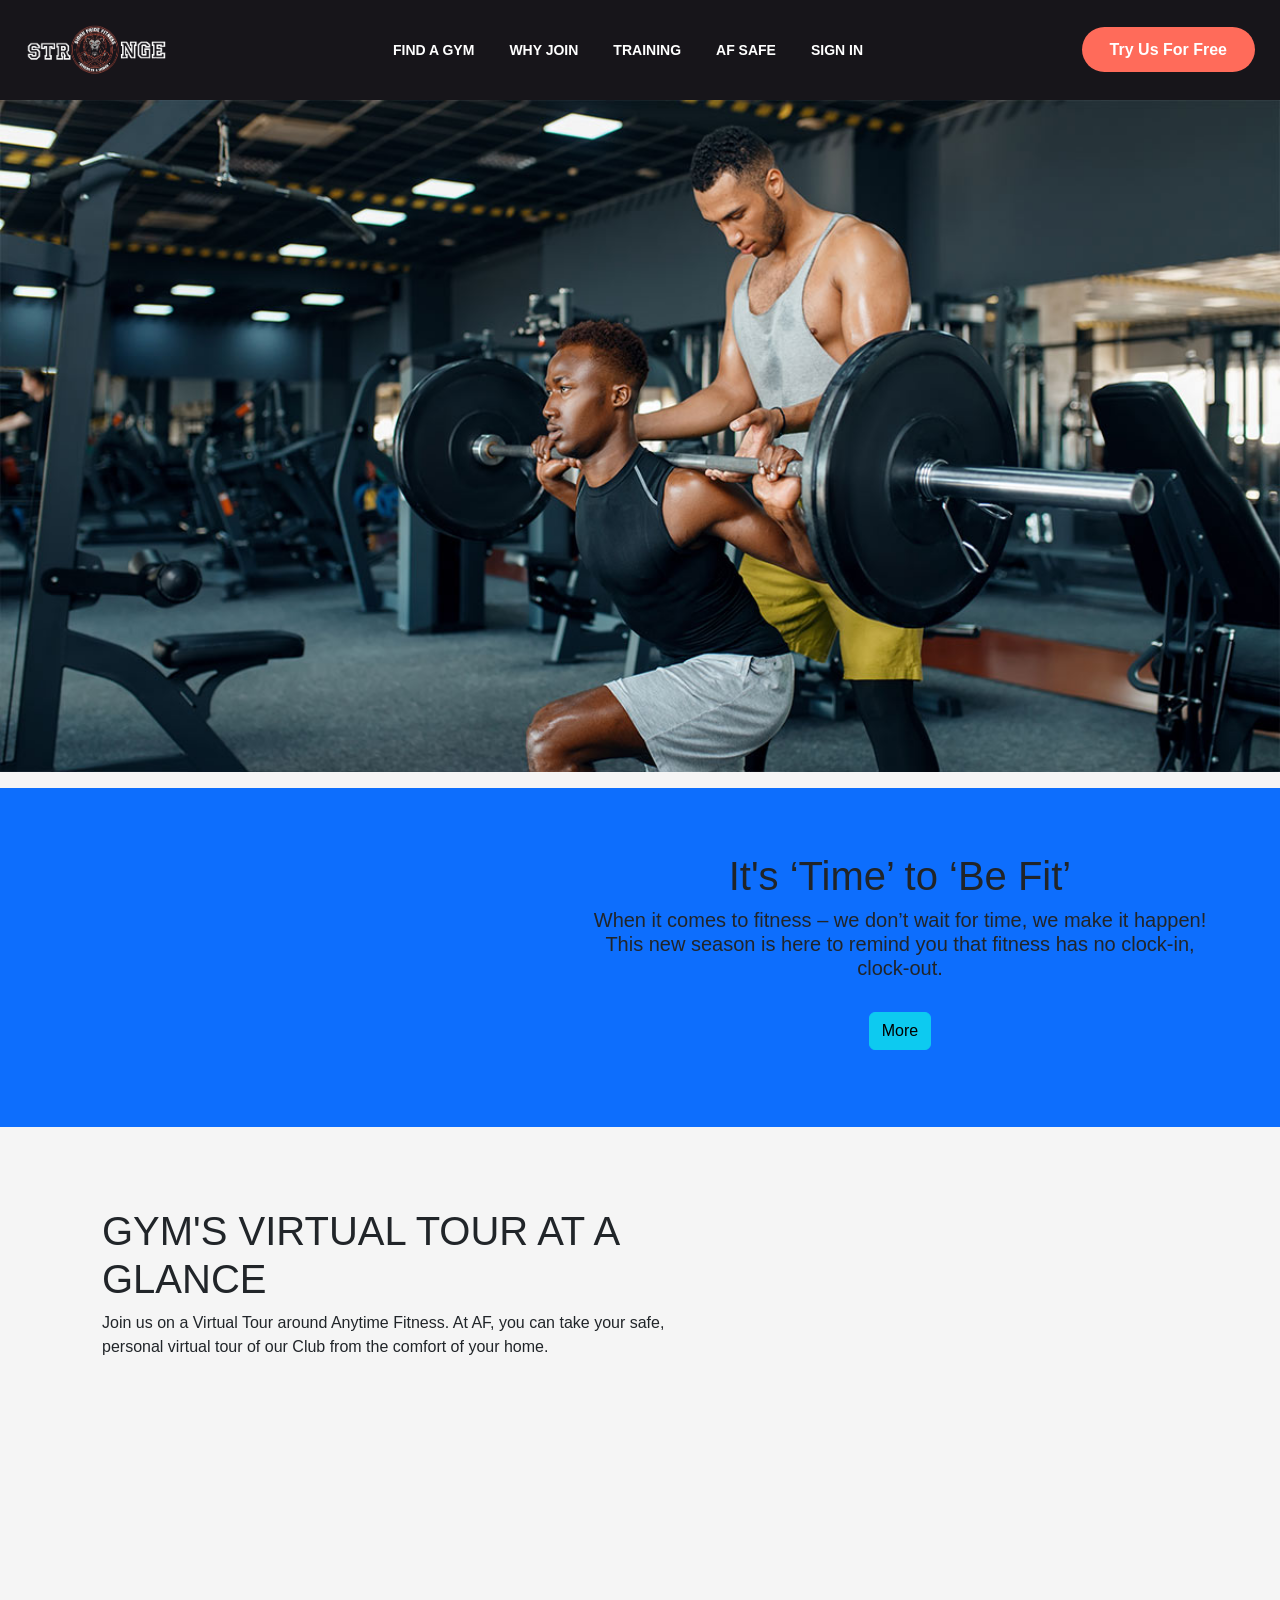
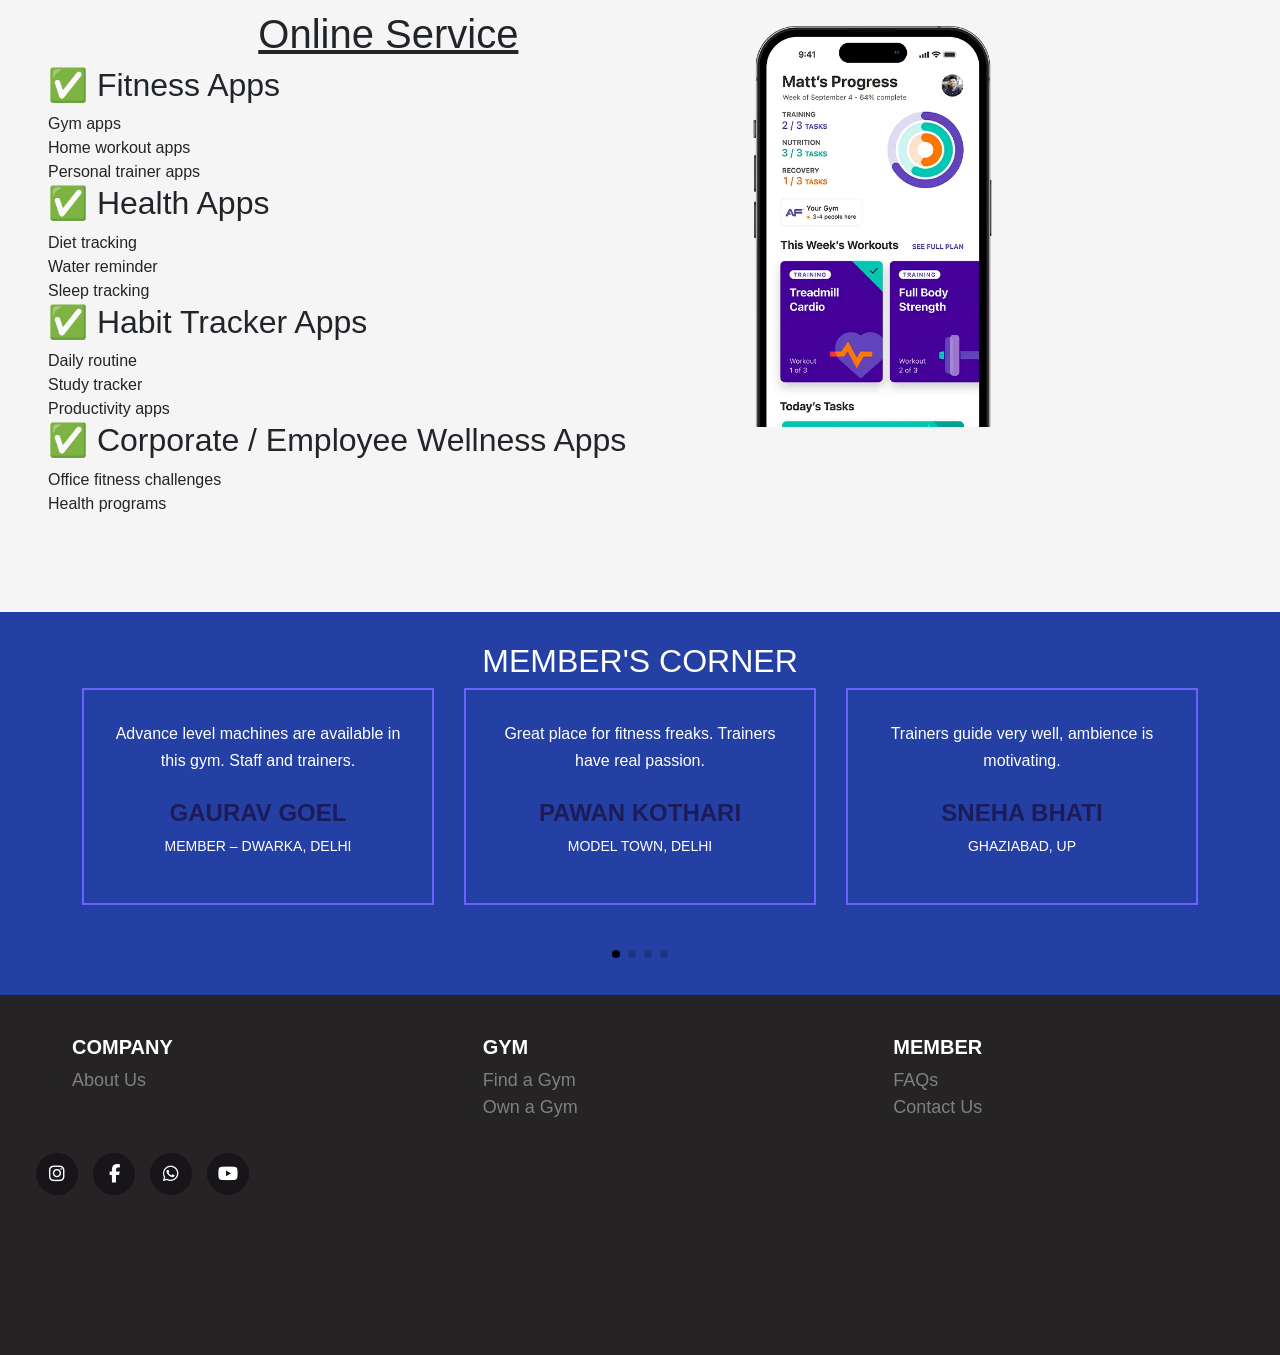
<file: index.html>
<!DOCTYPE html>
<html lang="en">

<head>
    <meta charset="UTF-8">
    <meta name="viewport" content="width=device-width, initial-scale=1.0">

    <link href="https://cdn.jsdelivr.net/npm/bootstrap@5.3.8/dist/css/bootstrap.min.css" rel="stylesheet">
    <script src="https://cdn.jsdelivr.net/npm/bootstrap@5.3.8/dist/js/bootstrap.bundle.min.js"></script>

    <link rel="stylesheet" href="https://cdn.jsdelivr.net/npm/swiper@11/swiper-bundle.min.css">
    <script src="https://cdn.jsdelivr.net/npm/swiper@11/swiper-bundle.min.js"></script>

    <link rel="stylesheet" href="https://cdnjs.cloudflare.com/ajax/libs/font-awesome/6.5.1/css/all.min.css">

    <!-- FIXED CSS PATH -->
    <link rel="stylesheet" href="css/index.css">

    <title>Anytime Fitness Navbar</title>
</head>

<body>

    <!-- DESKTOP NAVBAR -->
    <header class="main-navbar">
        <div class="nav-container">
            <div class="logo">
                <a href="index.html">
                    <img src="img/WhatsApp_Image_2025-12-18_at_18.26.00_e2b33927-removebg-preview.png">
                </a>
            </div>

            <nav class="nav-links">
                <a href="map.html">Find a Gym</a>
                <a href="why.html">Why Join</a>
                <a href="training.html">Training</a>
                <a href="safe.html">AF Safe</a>
                <a href="login.html">Sign In</a>
            </nav>

            <div class="nav-btn">
                <a href="register.html">Try Us For Free</a>
            </div>

            <div class="menu-icon" onclick="openMenu()">☰</div>
        </div>
    </header>

    <!-- MOBILE MENU -->
    <div class="mobile-menu" id="mobileMenu">
        <div class="mobile-header">
            <img src="img/WhatsApp_Image_2025-12-18_at_18.26.00_e2b33927-removebg-preview.png" height="100">
            <div class="close-btn" onclick="closeMenu()">✕</div>
        </div>

        <div class="mobile-links">
            <a href="map.html">Find a Gym</a>
            <a href="why.html">Why Join</a>
            <a href="training.html">Training</a>
            <a href="safe.html">AF Safe</a>
            <a href="login.html">Sign In</a>
        </div>

        <div class="mobile-btn">
            <a href="register.html">Try Us For Free</a>
        </div>
    </div>

    <div class="container-fluid p-0">
        <img src="img/image_91444b05-00d1-4491-9b2f-c0d1544c6758.jpg"
            class="img-fluid w-100 d-block">
    </div>

    <div class="container-fluid p-0 my-3">
        <div class="row g-0 bg-primary p-3">
            <div class="col-12 col-lg-5">
                <iframe width="100%" height="300"
                    src="https://www.youtube.com/embed/BMUOdSHumMY"
                    allowfullscreen></iframe>
            </div>
            <div class="col-12 col-lg-7 p-5">
                <center>
                    <h1 style="font-size: 40px;">It's ‘Time’ to ‘Be Fit’</h1>
                    <h5>
                        When it comes to fitness – we don’t wait for time, we make it happen!
                        This new season is here to remind you that fitness has no clock-in, clock-out.
                    </h5>
                    <br>
                    <button type="button" class="btn btn-info">More</button>
                </center>
            </div>
        </div>
    </div>

    <div class="container p-0 my-5">
        <div class="row g-0 p-3">
            <div class="col-12 col-lg-7 p-3">
                <h1>GYM'S VIRTUAL TOUR AT A GLANCE</h1>
                <p>
                    Join us on a Virtual Tour around Anytime Fitness. At AF, you can take your safe,
                    personal virtual tour of our Club from the comfort of your home.
                </p>
            </div>
            <div class="col-12 col-lg-5">
                <iframe width="100%" height="300"
                    src="https://www.youtube.com/embed/Uf5wSJ_EiBY"
                    allowfullscreen></iframe>
            </div>
        </div>
    </div>

    <div class="container-fluid p-0 my-5">
        <div class="row p-5">
            <div class="col-12 col-lg-7 text-blue text-bold">
                <h1 style="text-align:center; text-decoration:underline;">Online Service</h1>

                <h2>✅ Fitness Apps</h2>
                Gym apps <br> Home workout apps <br> Personal trainer apps

                <h2>✅ Health Apps</h2>
                Diet tracking <br> Water reminder <br> Sleep tracking

                <h2>✅ Habit Tracker Apps</h2>
                Daily routine <br> Study tracker <br> Productivity apps

                <h2>✅ Corporate / Employee Wellness Apps</h2>
                Office fitness challenges <br> Health programs
            </div>

            <div class="col-12 col-lg-5 ttt">
                <img src="img/pone.webp" class="img-fluid w-50 pt-3">
            </div>
        </div>
    </div>

    <div class="container-fluid sapper">
        <div class="row">
            <section class="members-section">
                <div class="container">
                    <h2 class="members-title">MEMBER'S CORNER</h2>

                    <div class="swiper mySwiper">
                        <div class="swiper-wrapper">

                            <div class="swiper-slide">
                                <div class="review-card">
                                    <p class="review-text">
                                        Advance level machines are available in this gym. Staff and trainers.
                                    </p>
                                    <h4 class="review-name">GAURAV GOEL</h4>
                                    <p class="review-place">MEMBER – DWARKA, DELHI</p>
                                </div>
                            </div>

                            <div class="swiper-slide">
                                <div class="review-card">
                                    <p class="review-text">
                                        Great place for fitness freaks. Trainers have real passion.
                                    </p>
                                    <h4 class="review-name">PAWAN KOTHARI</h4>
                                    <p class="review-place">MODEL TOWN, DELHI</p>
                                </div>
                            </div>

                            <div class="swiper-slide">
                                <div class="review-card">
                                    <p class="review-text">
                                        Trainers guide very well, ambience is motivating.
                                    </p>
                                    <h4 class="review-name">SNEHA BHATI</h4>
                                    <p class="review-place">GHAZIABAD, UP</p>
                                </div>
                            </div>

                            <div class="swiper-slide">
                                <div class="review-card">
                                    <p class="review-text">
                                        Clean gym, modern equipment and friendly staff.
                                    </p>
                                    <h4 class="review-name">ROHIT SHARMA</h4>
                                    <p class="review-place">NOIDA</p>
                                </div>
                            </div>

                        </div>
                        <div class="swiper-pagination"></div>
                    </div>

                </div>
            </section>
        </div>
    </div>

    <div class="container-fluid footer">
        <div class="row p-4">

            <div class="col-lg-4 p-3">
                <ul>
                    <h6>COMPANY</h6>
                    <li><a href="about.html">About Us</a></li>
                    <!-- <li><a href="policy.html">Privacy policy</a></li> -->
                </ul>
            </div>

            <div class="col-lg-4 p-3">
                <ul>
                    <h6>GYM</h6>
                    <li><a href="map.html">Find a Gym</a></li>
                    <li><a href="login.html">Own a Gym</a></li>
                </ul>
            </div>

            <div class="col-lg-4 p-3">
                <ul>
                    <h6>MEMBER</h6>
                    <li><a href="FQ.html">FAQs</a></li>
                    <li><a href="contact.html">Contact Us</a></li>
                </ul>
            </div>

            <div class="social-icons">
                <a href="https://www.instagram.com/its_shiddarth_sharma"><i class="fa-brands fa-instagram"></i></a>
                <a href="https://www.facebook.com/login/"><i class="fa-brands fa-facebook-f"></i></a>
                <a href="https://wa.me/qr/LAXKPU7KIVC5M1"><i class="fa-brands fa-whatsapp"></i></a>
                <a href="https://youtube.com/@funntwo4"><i class="fa-brands fa-youtube"></i></a>
            </div>

        </div>
    </div>

    <!-- FIXED JS PATH -->
    <script src="js/index.js"></script>
</body>
</html>
</file>
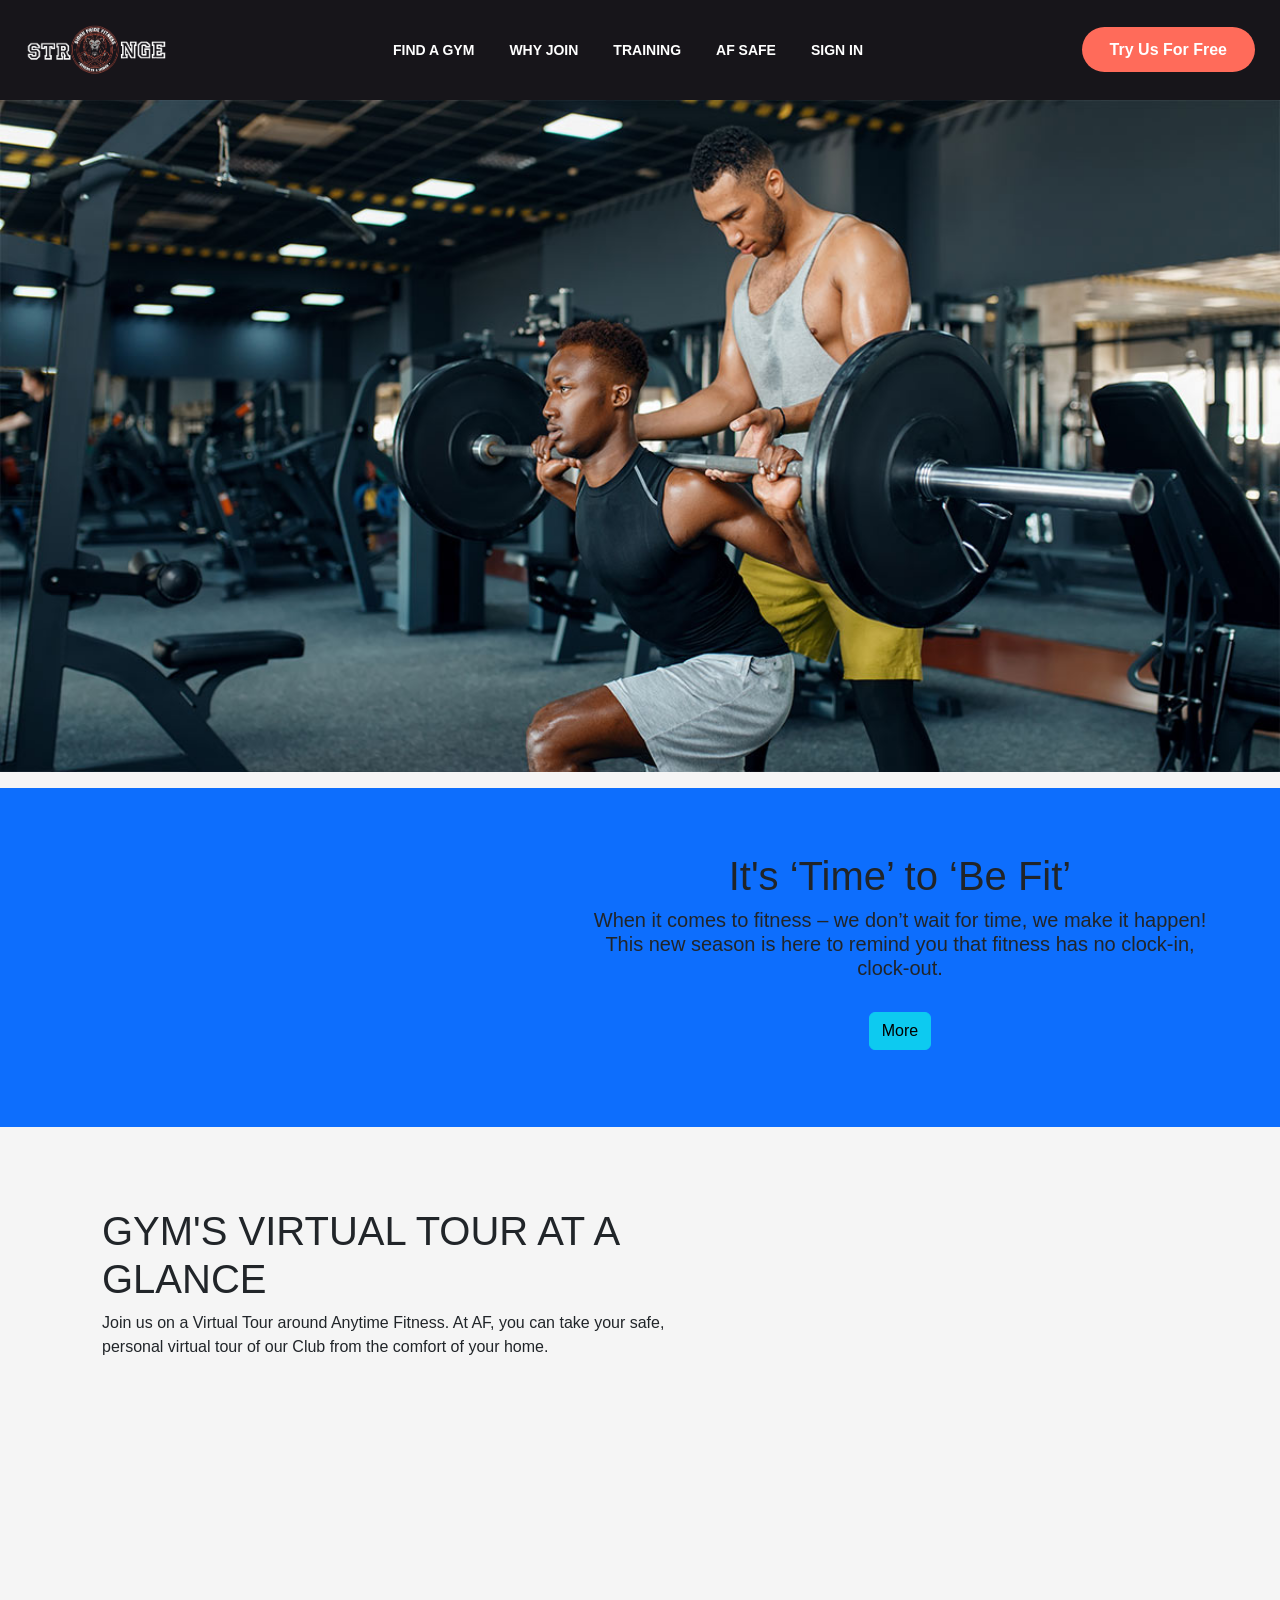
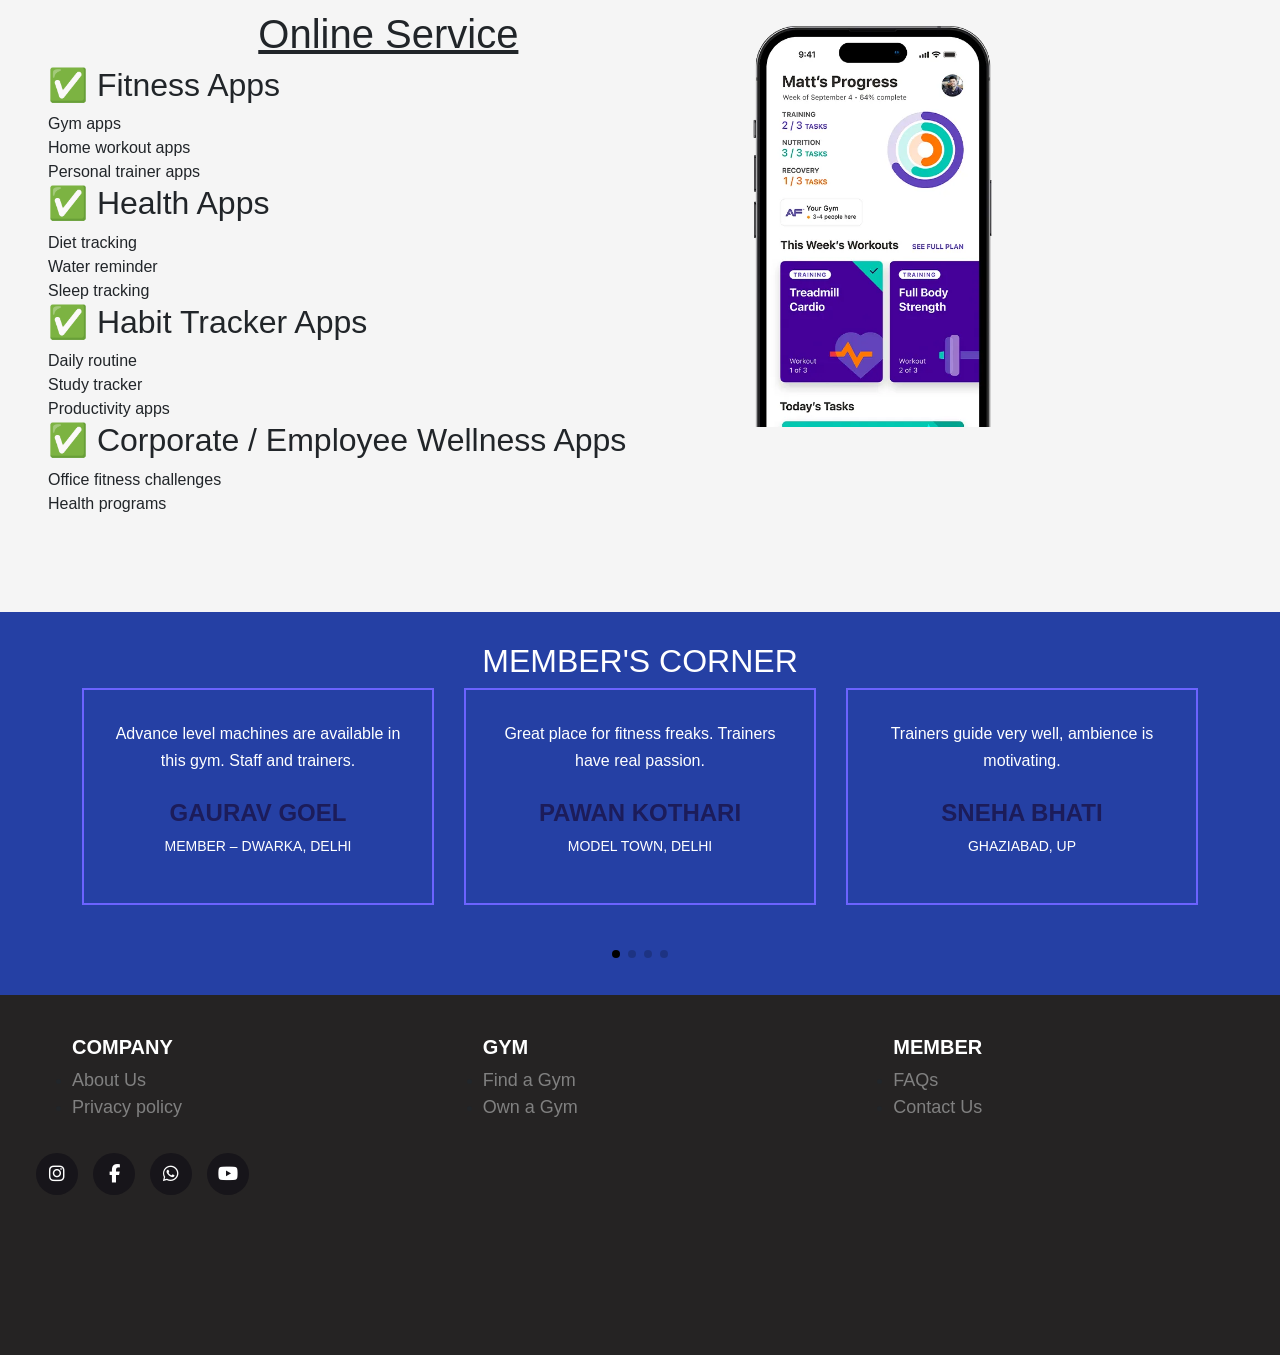
<file: templates/index.html>
<!DOCTYPE html>
<html lang="en">

<head>
    <meta charset="UTF-8">
    <meta name="viewport" content="width=device-width, initial-scale=1.0">

    <link href="https://cdn.jsdelivr.net/npm/bootstrap@5.3.8/dist/css/bootstrap.min.css" rel="stylesheet">
    <script src="https://cdn.jsdelivr.net/npm/bootstrap@5.3.8/dist/js/bootstrap.bundle.min.js"></script>

    <link rel="stylesheet" href="https://cdn.jsdelivr.net/npm/swiper@11/swiper-bundle.min.css">
    <script src="https://cdn.jsdelivr.net/npm/swiper@11/swiper-bundle.min.js"></script>

    <link rel="stylesheet" href="https://cdnjs.cloudflare.com/ajax/libs/font-awesome/6.5.1/css/all.min.css">

    <!-- FIXED CSS PATH -->
    <link rel="stylesheet" href="../css/index.css">

    <title>Anytime Fitness Navbar</title>
</head>

<body>

    <!-- DESKTOP NAVBAR -->
    <header class="main-navbar">
        <div class="nav-container">
            <div class="logo">
                <a href="index.html">
                    <img src="../img/WhatsApp_Image_2025-12-18_at_18.26.00_e2b33927-removebg-preview.png">
                </a>
            </div>

            <nav class="nav-links">
                <a href="map.html">Find a Gym</a>
                <a href="why.html">Why Join</a>
                <a href="training.html">Training</a>
                <a href="safe.html">AF Safe</a>
                <a href="login.html">Sign In</a>
            </nav>

            <div class="nav-btn">
                <a href="register.html">Try Us For Free</a>
            </div>

            <div class="menu-icon" onclick="openMenu()">☰</div>
        </div>
    </header>

    <!-- MOBILE MENU -->
    <div class="mobile-menu" id="mobileMenu">
        <div class="mobile-header">
            <img src="../img/WhatsApp_Image_2025-12-18_at_18.26.00_e2b33927-removebg-preview.png" height="100">
            <div class="close-btn" onclick="closeMenu()">✕</div>
        </div>

        <div class="mobile-links">
            <a href="map.html">Find a Gym</a>
            <a href="why.html">Why Join</a>
            <a href="training.html">Training</a>
            <a href="safe.html">AF Safe</a>
            <a href="login.html">Sign In</a>
        </div>

        <div class="mobile-btn">
            <a href="register.html">Try Us For Free</a>
        </div>
    </div>

    <div class="container-fluid p-0">
        <img src="../img/image_91444b05-00d1-4491-9b2f-c0d1544c6758.jpg"
            class="img-fluid w-100 d-block">
    </div>

    <div class="container-fluid p-0 my-3">
        <div class="row g-0 bg-primary p-3">
            <div class="col-12 col-lg-5">
                <iframe width="100%" height="300"
                    src="https://www.youtube.com/embed/BMUOdSHumMY"
                    allowfullscreen></iframe>
            </div>
            <div class="col-12 col-lg-7 p-5">
                <center>
                    <h1 style="font-size: 40px;">It's ‘Time’ to ‘Be Fit’</h1>
                    <h5>
                        When it comes to fitness – we don’t wait for time, we make it happen!
                        This new season is here to remind you that fitness has no clock-in, clock-out.
                    </h5>
                    <br>
                    <button type="button" class="btn btn-info">More</button>
                </center>
            </div>
        </div>
    </div>

    <div class="container p-0 my-5">
        <div class="row g-0 p-3">
            <div class="col-12 col-lg-7 p-3">
                <h1>GYM'S VIRTUAL TOUR AT A GLANCE</h1>
                <p>
                    Join us on a Virtual Tour around Anytime Fitness. At AF, you can take your safe,
                    personal virtual tour of our Club from the comfort of your home.
                </p>
            </div>
            <div class="col-12 col-lg-5">
                <iframe width="100%" height="300"
                    src="https://www.youtube.com/embed/Uf5wSJ_EiBY"
                    allowfullscreen></iframe>
            </div>
        </div>
    </div>

    <div class="container-fluid p-0 my-5">
        <div class="row p-5">
            <div class="col-12 col-lg-7 text-blue text-bold">
                <h1 style="text-align:center; text-decoration:underline;">Online Service</h1>

                <h2>✅ Fitness Apps</h2>
                Gym apps <br> Home workout apps <br> Personal trainer apps

                <h2>✅ Health Apps</h2>
                Diet tracking <br> Water reminder <br> Sleep tracking

                <h2>✅ Habit Tracker Apps</h2>
                Daily routine <br> Study tracker <br> Productivity apps

                <h2>✅ Corporate / Employee Wellness Apps</h2>
                Office fitness challenges <br> Health programs
            </div>

            <div class="col-12 col-lg-5 ttt">
                <img src="../img/pone.webp" class="img-fluid w-50 pt-3">
            </div>
        </div>
    </div>

    <div class="container-fluid sapper">
        <div class="row">
            <section class="members-section">
                <div class="container">
                    <h2 class="members-title">MEMBER'S CORNER</h2>

                    <div class="swiper mySwiper">
                        <div class="swiper-wrapper">

                            <div class="swiper-slide">
                                <div class="review-card">
                                    <p class="review-text">
                                        Advance level machines are available in this gym. Staff and trainers.
                                    </p>
                                    <h4 class="review-name">GAURAV GOEL</h4>
                                    <p class="review-place">MEMBER – DWARKA, DELHI</p>
                                </div>
                            </div>

                            <div class="swiper-slide">
                                <div class="review-card">
                                    <p class="review-text">
                                        Great place for fitness freaks. Trainers have real passion.
                                    </p>
                                    <h4 class="review-name">PAWAN KOTHARI</h4>
                                    <p class="review-place">MODEL TOWN, DELHI</p>
                                </div>
                            </div>

                            <div class="swiper-slide">
                                <div class="review-card">
                                    <p class="review-text">
                                        Trainers guide very well, ambience is motivating.
                                    </p>
                                    <h4 class="review-name">SNEHA BHATI</h4>
                                    <p class="review-place">GHAZIABAD, UP</p>
                                </div>
                            </div>

                            <div class="swiper-slide">
                                <div class="review-card">
                                    <p class="review-text">
                                        Clean gym, modern equipment and friendly staff.
                                    </p>
                                    <h4 class="review-name">ROHIT SHARMA</h4>
                                    <p class="review-place">NOIDA</p>
                                </div>
                            </div>

                        </div>
                        <div class="swiper-pagination"></div>
                    </div>

                </div>
            </section>
        </div>
    </div>

    <div class="container-fluid footer">
        <div class="row p-4">

            <div class="col-lg-4 p-3">
                <ul>
                    <h6>COMPANY</h6>
                    <li><a href="about.html">About Us</a></li>
                    <li><a href="policy.html">Privacy policy</a></li>
                </ul>
            </div>

            <div class="col-lg-4 p-3">
                <ul>
                    <h6>GYM</h6>
                    <li><a href="map.html">Find a Gym</a></li>
                    <li><a href="login.html">Own a Gym</a></li>
                </ul>
            </div>

            <div class="col-lg-4 p-3">
                <ul>
                    <h6>MEMBER</h6>
                    <li><a href="FQ.html">FAQs</a></li>
                    <li><a href="contact.html">Contact Us</a></li>
                </ul>
            </div>

            <div class="social-icons">
                <a href="https://www.instagram.com/its_shiddarth_sharma"><i class="fa-brands fa-instagram"></i></a>
                <a href="https://www.facebook.com/login/"><i class="fa-brands fa-facebook-f"></i></a>
                <a href="https://wa.me/qr/LAXKPU7KIVC5M1"><i class="fa-brands fa-whatsapp"></i></a>
                <a href="https://youtube.com/@funntwo4"><i class="fa-brands fa-youtube"></i></a>
            </div>

        </div>
    </div>

    <!-- FIXED JS PATH -->
    <script src="../js/index.js"></script>
</body>
</html>
</file>
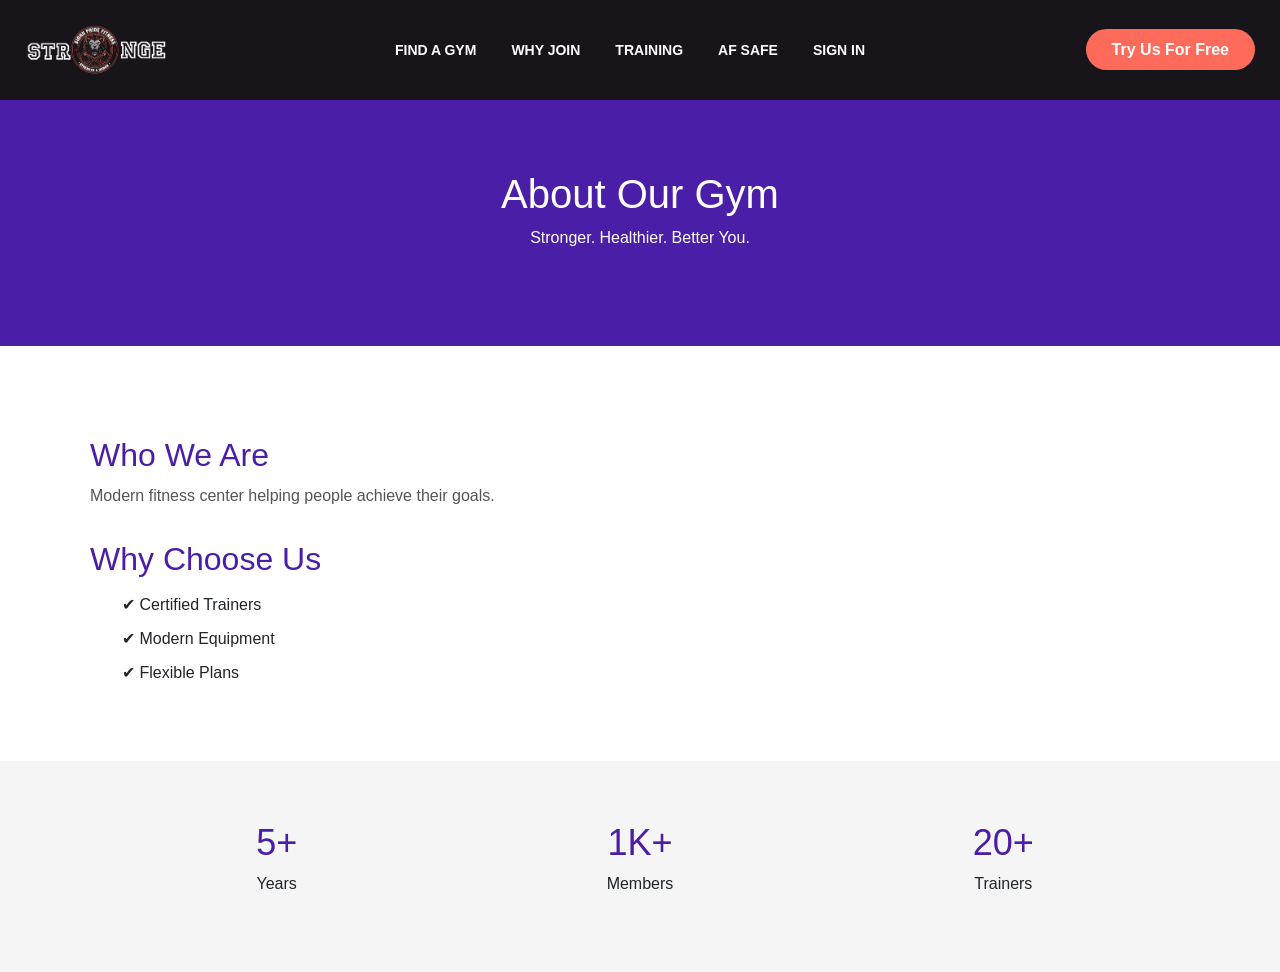
<file: about.html>
<!DOCTYPE html>
<html lang="en">
<head>
<meta charset="UTF-8">
<meta name="viewport" content="width=device-width, initial-scale=1.0">

<title>About Us | Gym</title>

<link href="https://cdn.jsdelivr.net/npm/bootstrap@5.3.8/dist/css/bootstrap.min.css" rel="stylesheet">
<link rel="stylesheet" href="https://cdnjs.cloudflare.com/ajax/libs/font-awesome/6.5.1/css/all.min.css">

<!-- FIXED CSS -->
<link rel="stylesheet" href="css/about.css">
</head>

<body>

<!-- NAVBAR -->
<header class="main-navbar">
  <div class="nav-container">
    <div class="logo">
      <a href="index.html">
        <img src="img/WhatsApp_Image_2025-12-18_at_18.26.00_e2b33927-removebg-preview.png">
      </a>
    </div>

    <nav class="nav-links">
      <a href="map.html">Find a Gym</a>
      <a href="why.html">Why Join</a>
      <a href="training.html">Training</a>
      <a href="safe.html">AF Safe</a>
      <a href="login.html">Sign In</a>
    </nav>

    <div class="nav-btn">
      <a href="register.html">Try Us For Free</a>
    </div>

    <div class="menu-icon" onclick="openMenu()">☰</div>
  </div>
</header>

<!-- MOBILE -->
<div class="mobile-menu" id="mobileMenu">
  <div class="mobile-header">
    <a href="index.html">
      <img src="img/WhatsApp_Image_2025-12-18_at_18.26.00_e2b33927-removebg-preview.png" width="150px">
    </a>
    <div class="close-btn" onclick="closeMenu()">✕</div>
  </div>

  <div class="mobile-links">
    <a href="map.html">Find a Gym</a>
    <a href="why.html">Why Join</a>
    <a href="training.html">Training</a>
    <a href="safe.html">AF Safe</a>
    <a href="login.html">Sign In</a>
  </div>
</div>

<!-- ABOUT -->
<section class="about-hero">
  <h1>About Our Gym</h1>
  <p>Stronger. Healthier. Better You.</p>
</section>

<section class="about-content custom-container">
  <h2>Who We Are</h2>
  <p>Modern fitness center helping people achieve their goals.</p>

  <h2>Why Choose Us</h2>
  <ul>
    <li>✔ Certified Trainers</li>
    <li>✔ Modern Equipment</li>
    <li>✔ Flexible Plans</li>
  </ul>
</section>

<section class="about-stats">
  <div class="custom-container stats-grid">
    <div class="stat"><h3>5+</h3><p>Years</p></div>
    <div class="stat"><h3>1K+</h3><p>Members</p></div>
    <div class="stat"><h3>20+</h3><p>Trainers</p></div>
  </div>
</section>

<!-- FIXED JS -->
<script src="js/about.js"></script>

</body>
</html>
</file>
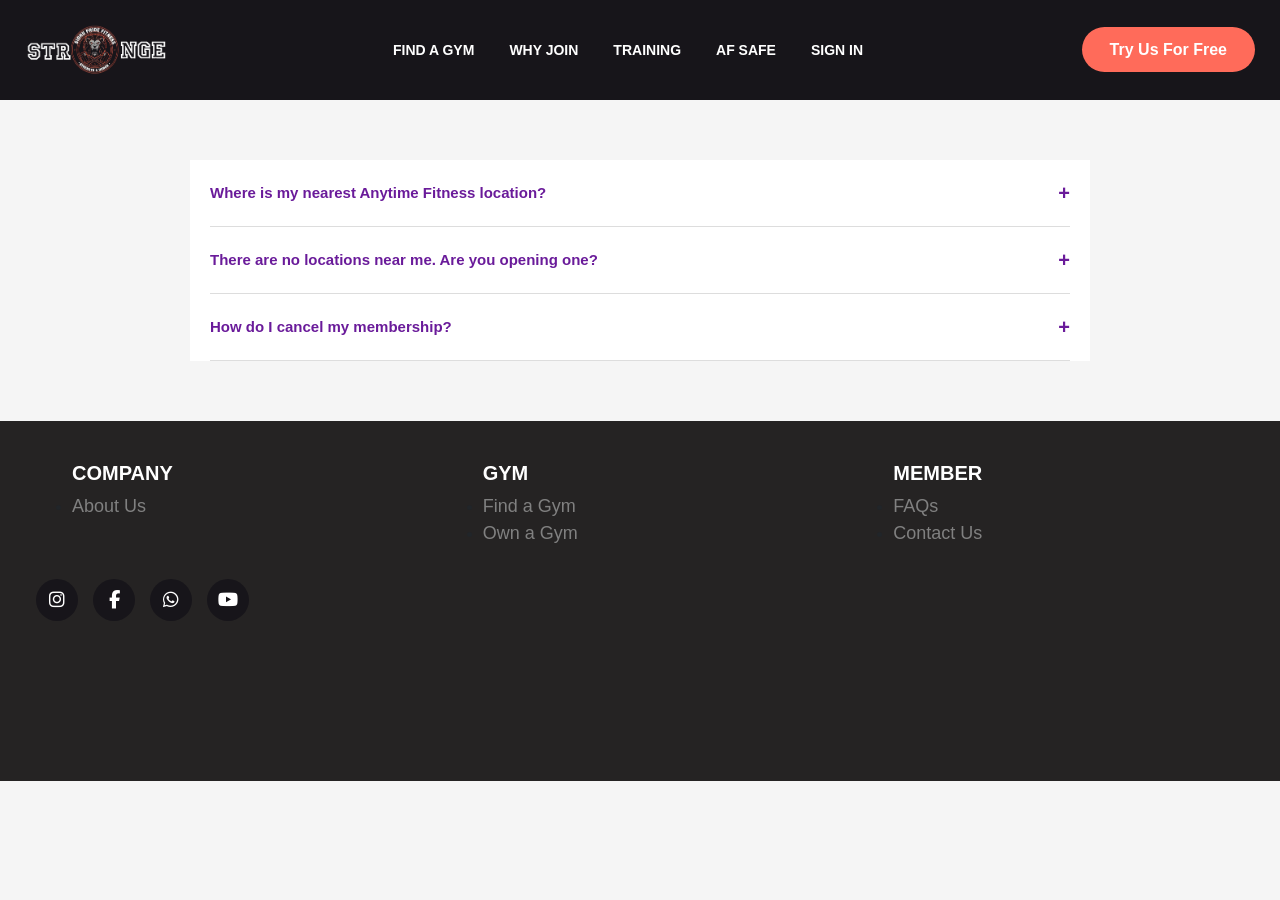
<file: FQ.html>
<!DOCTYPE html>
<html lang="en">

<head>
    <meta charset="UTF-8">
    <meta name="viewport" content="width=device-width, initial-scale=1.0">

    <title>Members Corner Slider</title>

    <!-- Bootstrap CSS -->
    <link href="https://cdn.jsdelivr.net/npm/bootstrap@5.3.8/dist/css/bootstrap.min.css"
        integrity="sha384-sRIl4kxILFvY47J16cr9ZwB07vP4J8+LH7qKQnuqkuIAvNWLzeN8tE5YBujZqJLB"
        crossorigin="anonymous" rel="stylesheet">

    <!-- Font Awesome -->
    <link rel="stylesheet" href="https://cdnjs.cloudflare.com/ajax/libs/font-awesome/6.5.1/css/all.min.css">

    <!-- Swiper CSS -->
    <link rel="stylesheet" href="https://cdn.jsdelivr.net/npm/swiper@11/swiper-bundle.min.css">

    <!-- FIXED CSS -->
    <link rel="stylesheet" href="css/FQ.css">
</head>

<body>

    <!-- NAVBAR -->
    <header class="main-navbar">
        <div class="nav-container">
            <div class="logo">
                <a href="index.html">
                    <img src="img/WhatsApp_Image_2025-12-18_at_18.26.00_e2b33927-removebg-preview.png">
                </a>
            </div>

            <nav class="nav-links">
                <a href="map.html">Find a Gym</a>
                <a href="why.html">Why Join</a>
                <a href="training.html">Training</a>
                <a href="safe.html">AF Safe</a>
                <a href="login.html">Sign In</a>
            </nav>

            <div class="nav-btn">
                <a href="register.html">Try Us For Free</a>
            </div>

            <div class="menu-icon" onclick="openMenu()">☰</div>
        </div>
    </header>

    <!-- MOBILE MENU -->
    <div class="mobile-menu" id="mobileMenu">
        <div class="mobile-header">
            <img src="img/WhatsApp_Image_2025-12-18_at_18.26.00_e2b33927-removebg-preview.png" height="100">
            <div class="close-btn" onclick="closeMenu()">✕</div>
        </div>

        <div class="mobile-links">
            <a href="map.html">Find a Gym</a>
            <a href="why.html">Why Join</a>
            <a href="training.html">Training</a>
            <a href="safe.html">AF Safe</a>
            <a href="login.html">Sign In</a>
        </div>

        <div class="mobile-btn">
            <a href="register.html">Try Us For Free</a>
        </div>
    </div>

    <!-- FAQ SECTION -->
    <section class="faq-container">
        <div class="faq-item">
            <button class="faq-question">
                Where is my nearest Anytime Fitness location?
                <span class="icon">+</span>
            </button>
            <div class="faq-answer">
                Please visit our Find a Gym page to find details of all our locations.
            </div>
        </div>

        <div class="faq-item">
            <button class="faq-question">
                There are no locations near me. Are you opening one?
                <span class="icon">+</span>
            </button>
            <div class="faq-answer">
                We are always looking to expand. Updates will be posted on our website.
            </div>
        </div>

        <div class="faq-item">
            <button class="faq-question">
                How do I cancel my membership?
                <span class="icon">+</span>
            </button>
            <div class="faq-answer">
                Please contact your home gym directly to cancel your membership.
            </div>
        </div>
    </section>

    <!-- FOOTER -->
    <div class="container-fluid footer">
        <div class="row p-4">

            <div class="col-lg-4 col-md-12 p-3">
                <ul>
                    <h6>COMPANY</h6>
                    <li><a href="about.html">About Us</a></li>
                    <!-- <li><a href="policy.html">Privacy policy</a></li> -->
                </ul>
            </div>

            <div class="col-lg-4 col-md-12 p-3">
                <ul>
                    <h6>GYM</h6>
                    <li><a href="map.html">Find a Gym</a></li>
                    <li><a href="index.html">Own a Gym</a></li>
                </ul>
            </div>

            <div class="col-lg-4 col-md-12 p-3">
                <ul>
                    <h6>MEMBER</h6>
                    <li><a href="FQ.html">FAQs</a></li>
                    <li><a href="contact.html">Contact Us</a></li>
                </ul>
            </div>

            <div class="social-icons">
                <a href="https://www.instagram.com/its_shiddarth_sharma?igsh=ZHJjZnI5bzk4cDEx">
                    <i class="fa-brands fa-instagram"></i>
                </a>
                <a href="https://www.facebook.com/login/">
                    <i class="fa-brands fa-facebook-f"></i>
                </a>
                <a href="https://wa.me/qr/LAXKPU7KIVC5M1">
                    <i class="fa-brands fa-whatsapp"></i>
                </a>
                <a href="https://youtube.com/@funntwo4">
                    <i class="fa-brands fa-youtube"></i>
                </a>
            </div>

        </div>
    </div>

    <!-- FIXED JS -->
    <script src="js/FQ.js"></script>
</body>
</html>
</file>
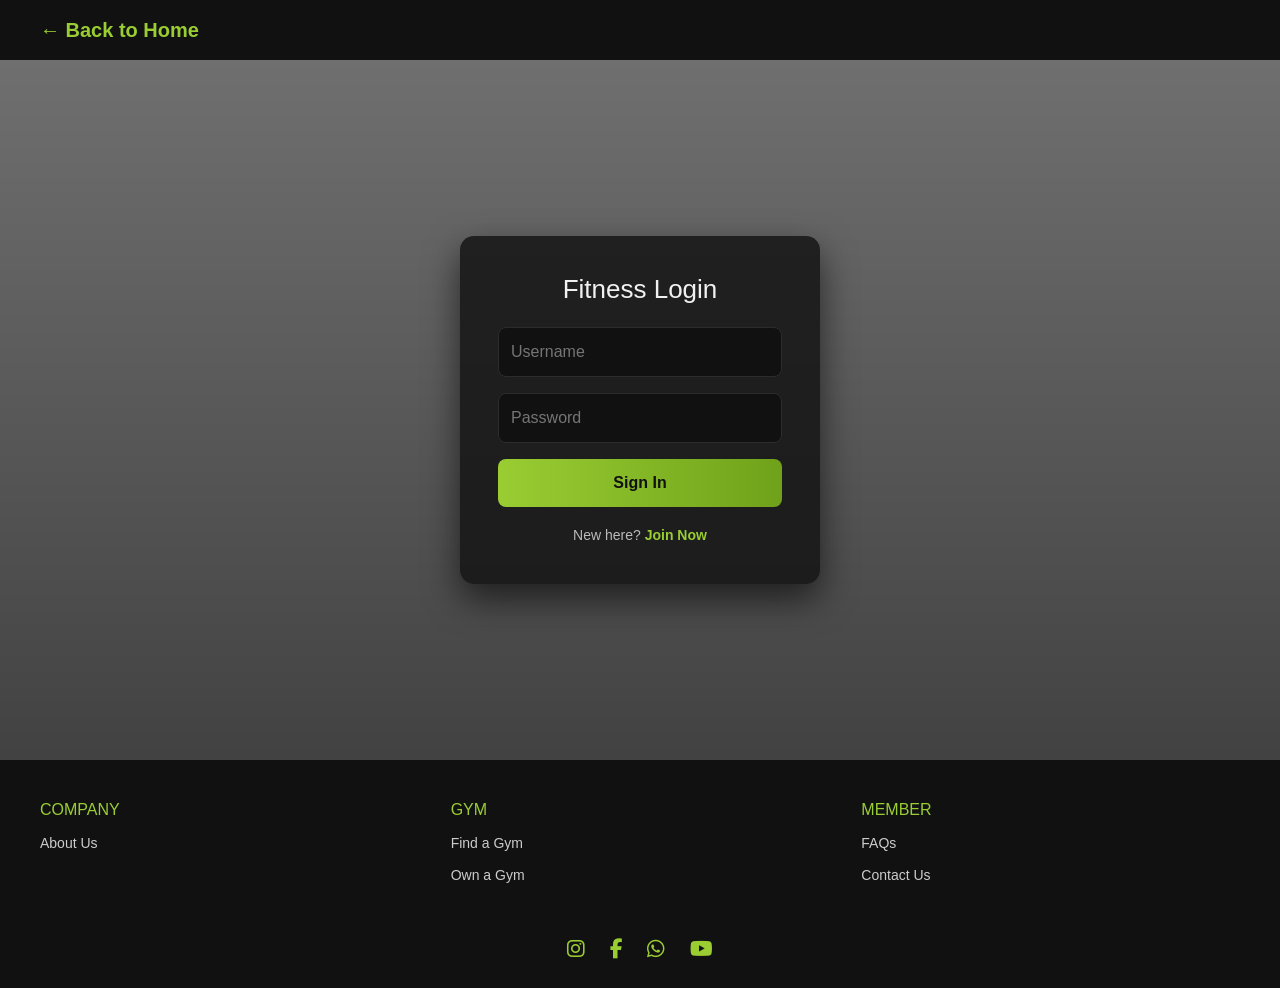
<file: login.html>
<!DOCTYPE html>
<html lang="en">
<head>
<meta charset="UTF-8">
<title>Fitness Sign In</title>
<meta name="viewport" content="width=device-width, initial-scale=1.0">

<!-- Bootstrap -->
<link href="https://cdn.jsdelivr.net/npm/bootstrap@5.3.3/dist/css/bootstrap.min.css" rel="stylesheet">

<!-- Font Awesome -->
<link rel="stylesheet" href="https://cdnjs.cloudflare.com/ajax/libs/font-awesome/6.5.1/css/all.min.css"/>

<!-- FIXED CSS -->
<link rel="stylesheet" href="css/sing.css">
</head>

<body>

<!-- HEADER -->
<header>
  <a href="index.html">← Back to Home</a>
</header>

<!-- MAIN -->
<div class="main">
  <div class="login-box">

    <h2>Fitness Login</h2>

    <!-- FORM (STATIC HTML VERSION) -->
    <form>
      <div class="input-group">
        <input type="text" name="username" placeholder="Username" required>
      </div>

      <div class="input-group">
        <input type="password" name="password" placeholder="Password" required>
      </div>

      <button type="submit" class="login-btn">Sign In</button>
    </form>

    <div class="extra">
      New here?
      <a href="register.html">Join Now</a>
    </div>

  </div>
</div>

<!-- FOOTER -->
<div class="container-fluid footer">
  <div class="row p-4">

    <div class="col-lg-4 col-md-12 p-3">
      <ul>
        <h6>COMPANY</h6>
        <li><a href="about.html">About Us</a></li>
        <!-- <li><a href="policy.html">Privacy policy</a></li> -->
      </ul>
    </div>

    <div class="col-lg-4 col-md-12 p-3">
      <ul>
        <h6>GYM</h6>
        <li><a href="map.html">Find a Gym</a></li>
        <li><a href="index.html">Own a Gym</a></li>
      </ul>
    </div>

    <div class="col-lg-4 col-md-12 p-3">
      <ul>
        <h6>MEMBER</h6>
        <li><a href="FQ.html">FAQs</a></li>
        <li><a href="contact.html">Contact Us</a></li>
      </ul>
    </div>

    <div class="social-icons">
      <a href="#"><i class="fa-brands fa-instagram"></i></a>
      <a href="#"><i class="fa-brands fa-facebook-f"></i></a>
      <a href="#"><i class="fa-brands fa-whatsapp"></i></a>
      <a href="#"><i class="fa-brands fa-youtube"></i></a>
    </div>

  </div>
</div>

</body>
</html>
</file>
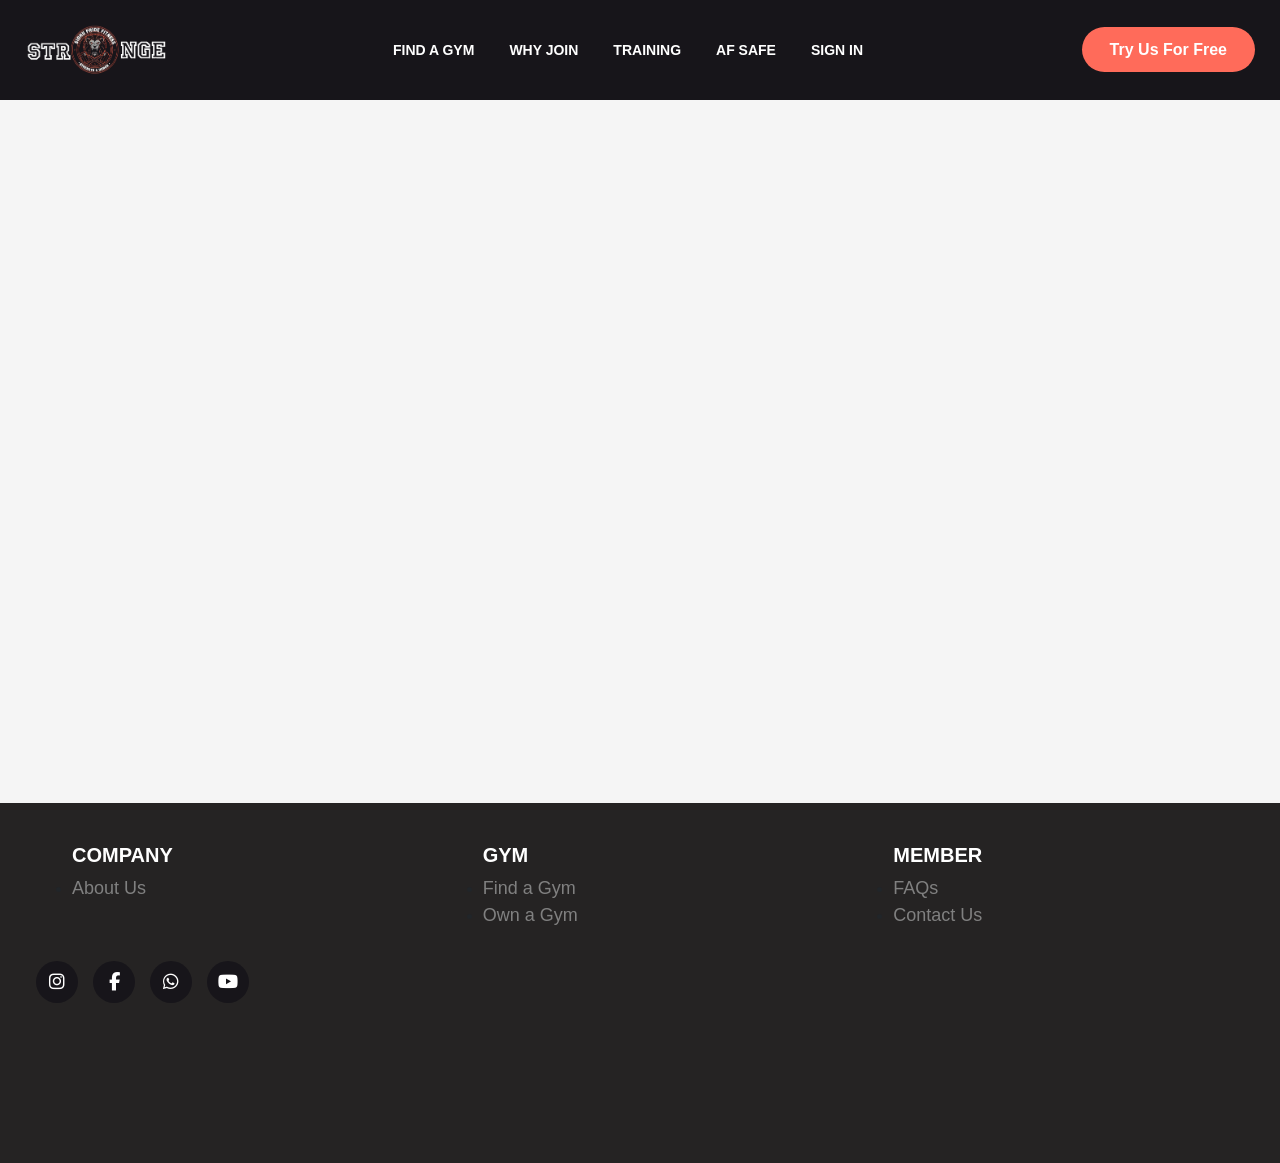
<file: map.html>
<!DOCTYPE html>
<html lang="en">

<head>
    <meta charset="UTF-8">
    <meta name="viewport" content="width=device-width, initial-scale=1.0">

    <link href="https://cdn.jsdelivr.net/npm/bootstrap@5.3.8/dist/css/bootstrap.min.css"
        integrity="sha384-sRIl4kxILFvY47J16cr9ZwB07vP4J8+LH7qKQnuqkuIAvNWLzeN8tE5YBujZqJLB"
        crossorigin="anonymous" rel="stylesheet">

    <script src="https://cdn.jsdelivr.net/npm/bootstrap@5.3.8/dist/js/bootstrap.bundle.min.js"
        integrity="sha384-FKyoEForCGlyvwx9Hj09JcYn3nv7wiPVlz7YYwJrWVcXK/BmnVDxM+D2scQbITxI"
        crossorigin="anonymous"></script>

    <link rel="stylesheet" href="https://cdn.jsdelivr.net/npm/swiper@11/swiper-bundle.min.css">
    <script src="https://cdn.jsdelivr.net/npm/swiper@11/swiper-bundle.min.js"></script>

    <link rel="stylesheet"
        href="https://cdnjs.cloudflare.com/ajax/libs/font-awesome/6.5.1/css/all.min.css">

    <title>Members Corner Slider</title>

    <!-- FIXED CSS -->
    <link rel="stylesheet" href="css/map.css">
</head>

<body>

    <!-- DESKTOP NAVBAR -->
    <header class="main-navbar">
        <div class="nav-container">
            <div class="logo">
                <a href="index.html">
                    <img src="img/WhatsApp_Image_2025-12-18_at_18.26.00_e2b33927-removebg-preview.png">
                </a>
            </div>

            <nav class="nav-links">
                <a href="map.html">Find a Gym</a>
                <a href="why.html">Why Join</a>
                <a href="training.html">Training</a>
                <a href="safe.html">AF Safe</a>
                <a href="login.html">Sign In</a>
            </nav>

            <div class="nav-btn">
                <a href="register.html">Try Us For Free</a>
            </div>

            <div class="menu-icon" onclick="openMenu()">☰</div>
        </div>
    </header>

    <!-- MOBILE MENU -->
    <div class="mobile-menu" id="mobileMenu">
        <div class="mobile-header">
            <img src="img/WhatsApp_Image_2025-12-18_at_18.26.00_e2b33927-removebg-preview.png" height="100">
            <div class="close-btn" onclick="closeMenu()">✕</div>
        </div>

        <div class="mobile-links">
            <a href="map.html">Find a Gym</a>
            <a href="why.html">Why Join</a>
            <a href="training.html">Training</a>
            <a href="safe.html">AF Safe</a>
            <a href="login.html">Sign In</a>
        </div>

        <div class="mobile-btn">
            <a href="register.html">Try Us For Free</a>
        </div>
    </div>

    <br><br><br><br>

    <div class="container">
        <div class="row">
            <div class="container-fluid p-0">
                <iframe
                    src="https://www.google.com/maps/embed?pb=!1m18!1m12!1m3!1d63380.4929111696!2d77.18828929263188!3d28.55706564261156!2m3!1f0!2f0!3f0!3m2!1i1024!2i768!4f13.1!3m3!1m2!1s0x390cfd5b347eb62d%3A0x52c2b7494e204dce!2sNew%20Delhi%2C%20Delhi%2C%20India!5e1!3m2!1sen!2sus!4v1766163484758!5m2!1sen!2sus"
                    width="100%" height="700px" style="border:0;" allowfullscreen=""
                    loading="lazy" referrerpolicy="no-referrer-when-cross-origin">
                </iframe>
            </div>
        </div>
    </div>

    <!-- FOOTER -->
    <div class="container-fluid footer">
        <div class="row p-4">

            <div class="col-lg-4 col-md-12 p-3">
                <ul>
                    <h6>COMPANY</h6>
                    <li><a href="about.html">About Us</a></li>
                    <!-- <li><a href="policy.html">Privacy policy</a></li> -->
                </ul>
            </div>

            <div class="col-lg-4 col-md-12 p-3">
                <ul>
                    <h6>GYM</h6>
                    <li><a href="map.html">Find a Gym</a></li>
                    <li><a href="index.html">Own a Gym</a></li>
                </ul>
            </div>

            <div class="col-lg-4 col-md-12 p-3">
                <ul>
                    <h6>MEMBER</h6>
                    <li><a href="FQ.html">FAQs</a></li>
                    <li><a href="contact.html">Contact Us</a></li>
                </ul>
            </div>

            <div class="social-icons">
                <a href="https://www.instagram.com/its_shiddarth_sharma?igsh=ZHJjZnI5bzk4cDEx">
                    <i class="fa-brands fa-instagram"></i>
                </a>
                <a href="https://www.facebook.com/login/">
                    <i class="fa-brands fa-facebook-f"></i>
                </a>
                <a href="https://wa.me/qr/LAXKPU7KIVC5M1">
                    <i class="fa-brands fa-whatsapp"></i>
                </a>
                <a href="https://youtube.com/@funntwo4">
                    <i class="fa-brands fa-youtube"></i>
                </a>
            </div>

        </div>
    </div>

    <!-- FIXED JS -->
    <script src="js/map.js"></script>
</body>
</html>
</file>
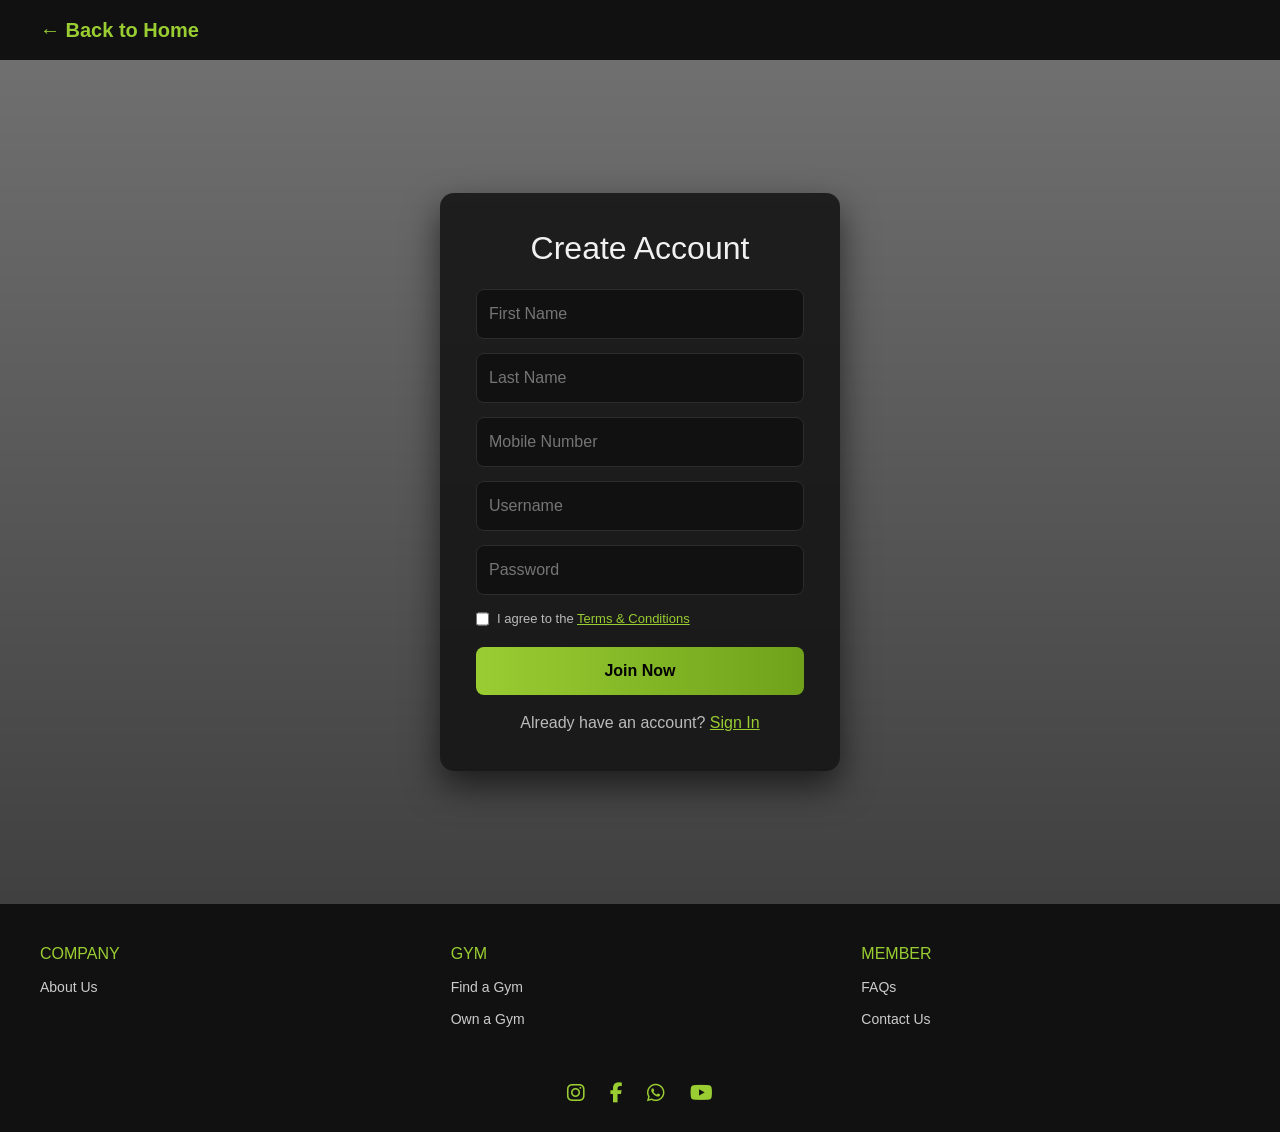
<file: register.html>
<!DOCTYPE html>
<html lang="en">
<head>
<meta charset="UTF-8">
<title>Fitness Register</title>
<meta name="viewport" content="width=device-width, initial-scale=1.0">

<!-- Bootstrap -->
<link href="https://cdn.jsdelivr.net/npm/bootstrap@5.3.3/dist/css/bootstrap.min.css" rel="stylesheet">

<!-- Font Awesome -->
<link rel="stylesheet" href="https://cdnjs.cloudflare.com/ajax/libs/font-awesome/6.5.1/css/all.min.css"/>

<!-- FIXED CSS -->
<link rel="stylesheet" href="css/register.css">
</head>

<body>

<!-- HEADER -->
<header>
  <a href="index.html">← Back to Home</a>
</header>

<br><br><br>

<!-- MAIN -->
<div class="main">
  <div class="register-box">
    <h2>Create Account</h2>

    <!-- STATIC HTML FORM -->
    <form>
      <div class="input-group">
        <input type="text" name="first_name" placeholder="First Name" required>
      </div>

      <div class="input-group">
        <input type="text" name="last_name" placeholder="Last Name" required>
      </div>

      <div class="input-group">
        <input type="tel" name="mobile" placeholder="Mobile Number" required>
      </div>

      <div class="input-group">
        <input type="text" name="username" placeholder="Username" required>
      </div>

      <!-- PASSWORD -->
      <div class="input-group">
        <input type="password" name="password" placeholder="Password" required>
      </div>

      <div class="checkbox-group">
        <input type="checkbox" required>
        <label>I agree to the <a href="#">Terms & Conditions</a></label>
      </div>

      <button class="register-btn" type="submit">Join Now</button>
    </form>

    <div class="extra">
      Already have an account?
      <a href="login.html">Sign In</a>
    </div>
  </div>
</div>

<br><br><br>

<!-- FOOTER -->
<div class="container-fluid footer">
  <div class="row p-4">

    <div class="col-lg-4 col-md-12 p-3">
      <ul>
        <h6>COMPANY</h6>
        <li><a href="about.html">About Us</a></li>
        <!-- <li><a href="policy.html">Privacy policy</a></li> -->
      </ul>
    </div>

    <div class="col-lg-4 col-md-12 p-3">
      <ul>
        <h6>GYM</h6>
        <li><a href="map.html">Find a Gym</a></li>
        <li><a href="index.html">Own a Gym</a></li>
      </ul>
    </div>

    <div class="col-lg-4 col-md-12 p-3">
      <ul>
        <h6>MEMBER</h6>
        <li><a href="FQ.html">FAQs</a></li>
        <li><a href="contact.html">Contact Us</a></li>
      </ul>
    </div>

    <div class="social-icons">
      <a href="https://www.instagram.com/its_shiddarth_sharma?igsh=ZHJjZnI5bzk4cDEx"><i class="fa-brands fa-instagram"></i></a>
      <a href="https://www.facebook.com/login/"><i class="fa-brands fa-facebook-f"></i></a>
      <a href="https://wa.me/qr/LAXKPU7KIVC5M1"><i class="fa-brands fa-whatsapp"></i></a>
      <a href="https://youtube.com/@funntwo4"><i class="fa-brands fa-youtube"></i></a>
    </div>

  </div>
</div>

</body>
</html>
</file>
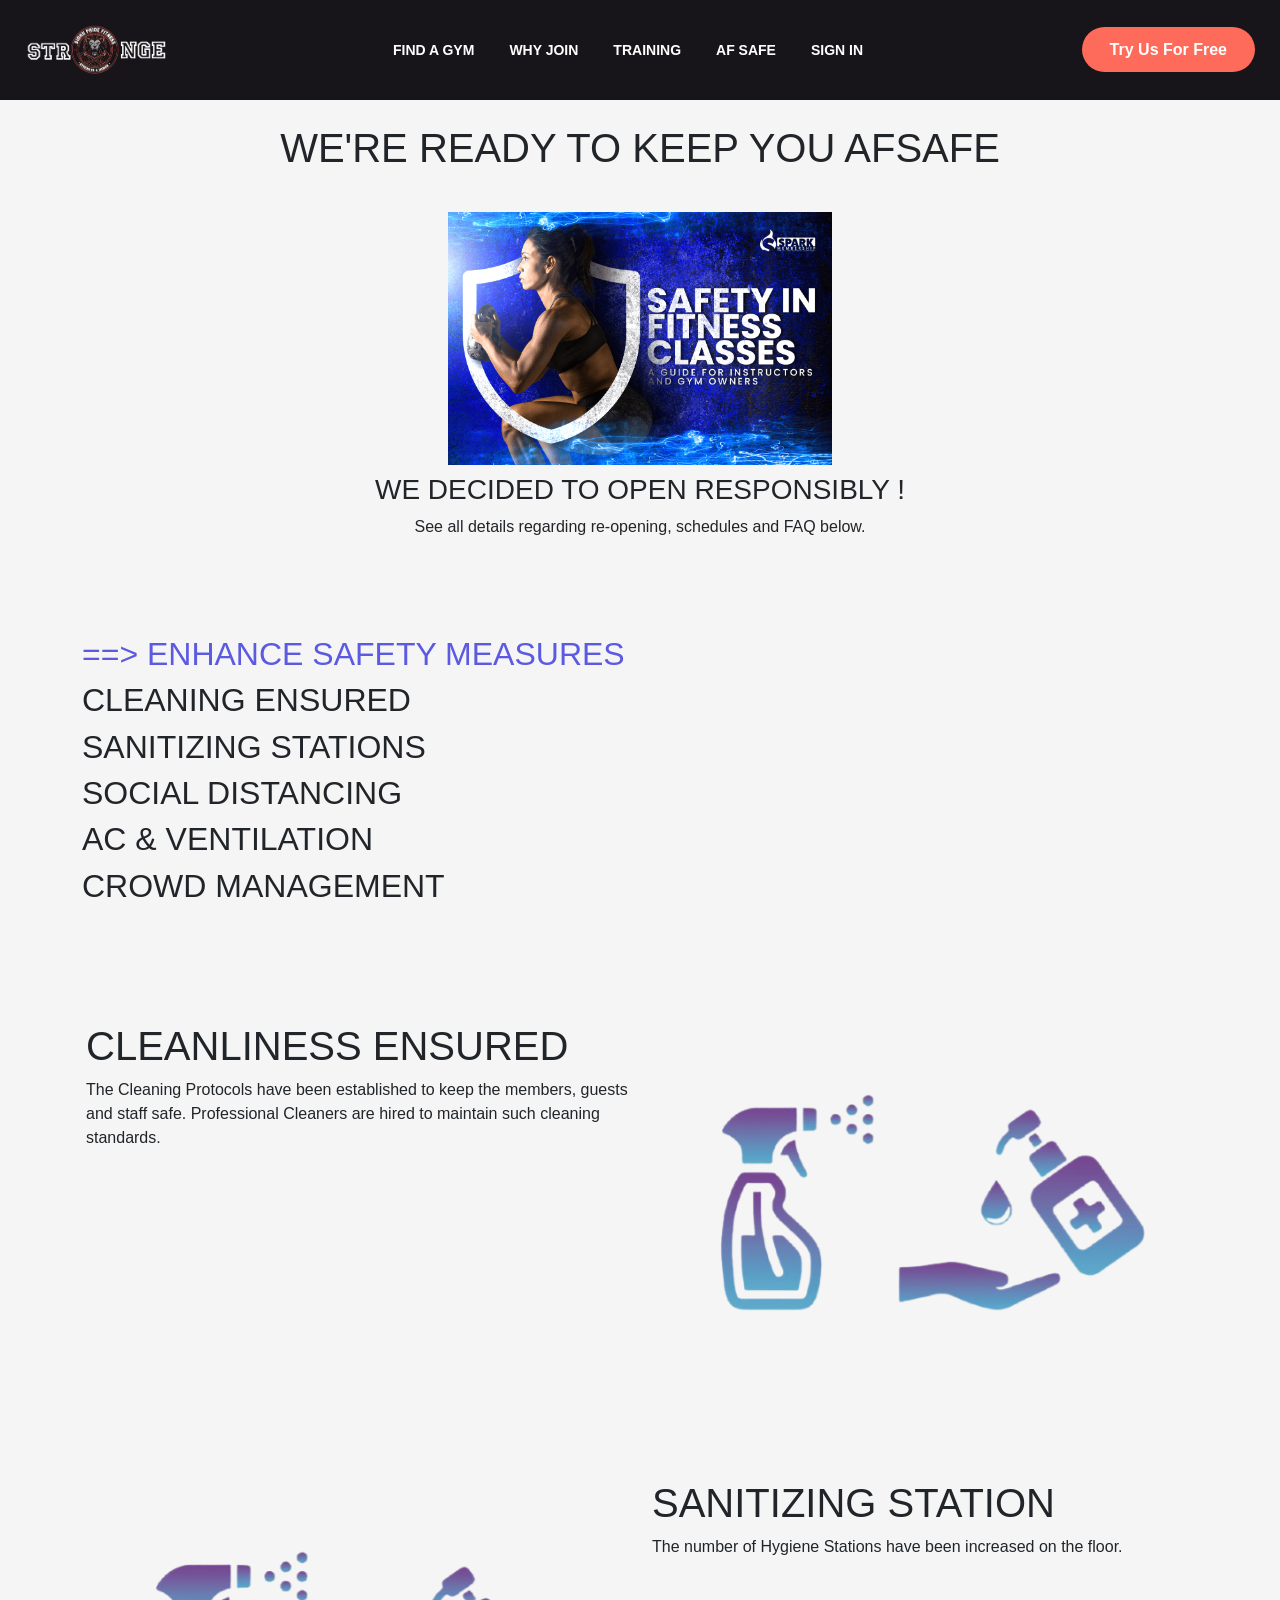
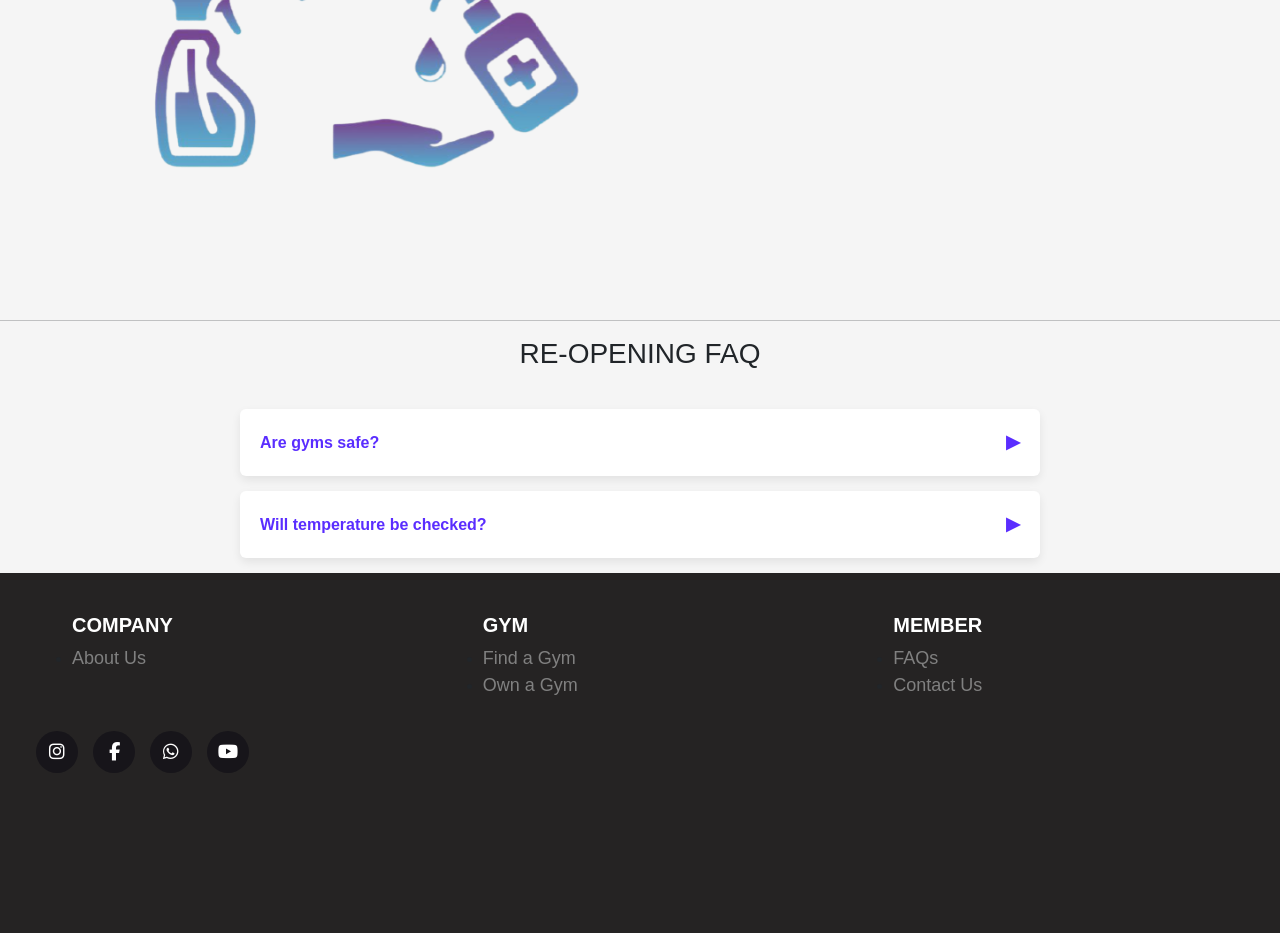
<file: safe.html>
<!DOCTYPE html>
<html lang="en">

<head>
  <meta charset="UTF-8">
  <meta name="viewport" content="width=device-width, initial-scale=1.0">

  <link href="https://cdn.jsdelivr.net/npm/bootstrap@5.3.8/dist/css/bootstrap.min.css"
    integrity="sha384-sRIl4kxILFvY47J16cr9ZwB07vP4J8+LH7qKQnuqkuIAvNWLzeN8tE5YBujZqJLB"
    crossorigin="anonymous" rel="stylesheet">

  <script src="https://cdn.jsdelivr.net/npm/bootstrap@5.3.8/dist/js/bootstrap.bundle.min.js"
    integrity="sha384-FKyoEForCGlyvwx9Hj09JcYn3nv7wiPVlz7YYwJrWVcXK/BmnVDxM+D2scQbITxI"
    crossorigin="anonymous"></script>

  <link rel="stylesheet" href="https://cdn.jsdelivr.net/npm/swiper@11/swiper-bundle.min.css">
  <script src="https://cdn.jsdelivr.net/npm/swiper@11/swiper-bundle.min.js"></script>

  <link rel="stylesheet" href="https://cdnjs.cloudflare.com/ajax/libs/font-awesome/6.5.1/css/all.min.css">

  <title>Anytime Fitness Navbar</title>

  <!-- FIXED CSS -->
  <link rel="stylesheet" href="css/safe.css">
</head>

<body>

  <!-- DESKTOP NAVBAR -->
  <header class="main-navbar">
    <div class="nav-container">
      <div class="logo">
        <a href="index.html">
          <img src="img/WhatsApp_Image_2025-12-18_at_18.26.00_e2b33927-removebg-preview.png">
        </a>
      </div>

      <nav class="nav-links">
        <a href="map.html">Find a Gym</a>
        <a href="why.html">Why Join</a>
        <a href="training.html">Training</a>
        <a href="safe.html">AF Safe</a>
        <a href="login.html">Sign In</a>
      </nav>

      <div class="nav-btn">
        <a href="register.html">Try Us For Free</a>
      </div>

      <div class="menu-icon" onclick="openMenu()">☰</div>
    </div>
  </header>

  <!-- MOBILE MENU -->
  <div class="mobile-menu" id="mobileMenu">
    <div class="mobile-header">
      <img src="img/WhatsApp_Image_2025-12-18_at_18.26.00_e2b33927-removebg-preview.png" height="100">
      <div class="close-btn" onclick="closeMenu()">✕</div>
    </div>

    <div class="mobile-links">
      <a href="map.html">Find a Gym</a>
      <a href="why.html">Why Join</a>
      <a href="training.html">Training</a>
      <a href="safe.html">AF Safe</a>
      <a href="login.html">Sign In</a>
    </div>

    <div class="mobile-btn">
      <a href="register.html">Try Us For Free</a>
    </div>
  </div>

  <div class="safe">
    <h1 class="p-4">WE'RE READY TO KEEP YOU AFSAFE </h1>
    <img width="400x" src="img/sft.png" class="p-2">
    <h3>WE DECIDED TO OPEN RESPONSIBLY !</h3>
    <p>See all details regarding re-opening, schedules and FAQ below.</p>
  </div>

  <div class="container my-5">
    <div class="row">
      <div class="col-lg-6 col-sm-12 mt-5">
        <h2 style="color: rgb(92, 90, 225);">==> ENHANCE SAFETY MEASURES</h2>
        <h2>CLEANING ENSURED</h2>
        <h2>SANITIZING STATIONS</h2>
        <h2>SOCIAL DISTANCING</h2>
        <h2>AC & VENTILATION</h2>
        <h2>CROWD MANAGEMENT</h2>
      </div>
      <div class="col-lg-6 col-sm-12">
        <iframe title="vimeo-player"
          src="https://player.vimeo.com/video/440222272?h=b635b3f2f4"
          width="640" height="360" frameborder="0"
          allow="autoplay; fullscreen; picture-in-picture"
          allowfullscreen></iframe>
      </div>
    </div>
  </div>

  <div class="container p-3">
    <div class="row my-1 pb-5">
      <div class="col-lg-6 col-sm-12 order-lg-1 order-2">
        <h1>CLEANLINESS ENSURED</h1>
        <p>
          The Cleaning Protocols have been established to keep the members, guests and staff safe.
          Professional Cleaners are hired to maintain such cleaning standards.
        </p>
      </div>
      <div class="col-lg-6 col-sm-12 order-lg-2 order-1">
        <div class="carousel slide" data-bs-ride="carousel" data-bs-interval="1700">
          <div class="carousel-inner">
            <div class="carousel-item active">
              <img src="img/sl1.png" class="d-block w-100">
            </div>
            <div class="carousel-item">
              <img src="img/sl2.jpg" class="d-block w-100">
            </div>
            <div class="carousel-item">
              <img src="img/sl3.jpg" class="d-block w-100">
            </div>
          </div>
        </div>
      </div>
    </div>

    <div class="row mt-5 pb-5">
      <div class="col-lg-6 col-sm-12">
        <div class="carousel slide" data-bs-ride="carousel" data-bs-interval="1700">
          <div class="carousel-inner">
            <div class="carousel-item active">
              <img src="img/sl4.png" class="d-block w-100">
            </div>
            <div class="carousel-item">
              <img src="img/sl5.jpg" class="d-block w-100">
            </div>
            <div class="carousel-item">
              <img src="img/sl6.jpg" class="d-block w-100">
            </div>
          </div>
        </div>
      </div>
      <div class="col-lg-6 col-sm-12">
        <h1>SANITIZING STATION</h1>
        <p>
          The number of Hygiene Stations have been increased on the floor.
        </p>
      </div>
    </div>
  </div>

  <hr>
  <h3 class="fqq">RE-OPENING FAQ</h3>

  <div class="faq-container">
    <div class="faq">
      <div class="faq-question">Are gyms safe? <span class="arrow">▶</span></div>
      <div class="faq-answer">We follow strict sanitization.</div>
    </div>
    <div class="faq">
      <div class="faq-question">Will temperature be checked? <span class="arrow">▶</span></div>
      <div class="faq-answer">Yes, temperature checks are mandatory.</div>
    </div>
  </div>

  <div class="container-fluid footer">
    <div class="row p-4">

      <div class="col-lg-4 p-3">
        <ul>
          <h6>COMPANY</h6>
          <li><a href="about.html">About Us</a></li>
          <!-- <li><a href="policy.html">Privacy policy</a></li> -->
        </ul>
      </div>

      <div class="col-lg-4 p-3">
        <ul>
          <h6>GYM</h6>
          <li><a href="map.html">Find a Gym</a></li>
          <li><a href="index.html">Own a Gym</a></li>
        </ul>
      </div>

      <div class="col-lg-4 p-3">
        <ul>
          <h6>MEMBER</h6>
          <li><a href="FQ.html">FAQs</a></li>
          <li><a href="contact.html">Contact Us</a></li>
        </ul>
      </div>

      <div class="social-icons">
        <a href="https://www.instagram.com/its_shiddarth_sharma"><i class="fa-brands fa-instagram"></i></a>
        <a href="https://www.facebook.com/login/"><i class="fa-brands fa-facebook-f"></i></a>
        <a href="https://wa.me/qr/LAXKPU7KIVC5M1"><i class="fa-brands fa-whatsapp"></i></a>
        <a href="https://youtube.com/@funntwo4"><i class="fa-brands fa-youtube"></i></a>
      </div>

    </div>
  </div>

  <!-- FIXED JS -->
  <script src="js/safe.js"></script>

</body>
</html>
</file>
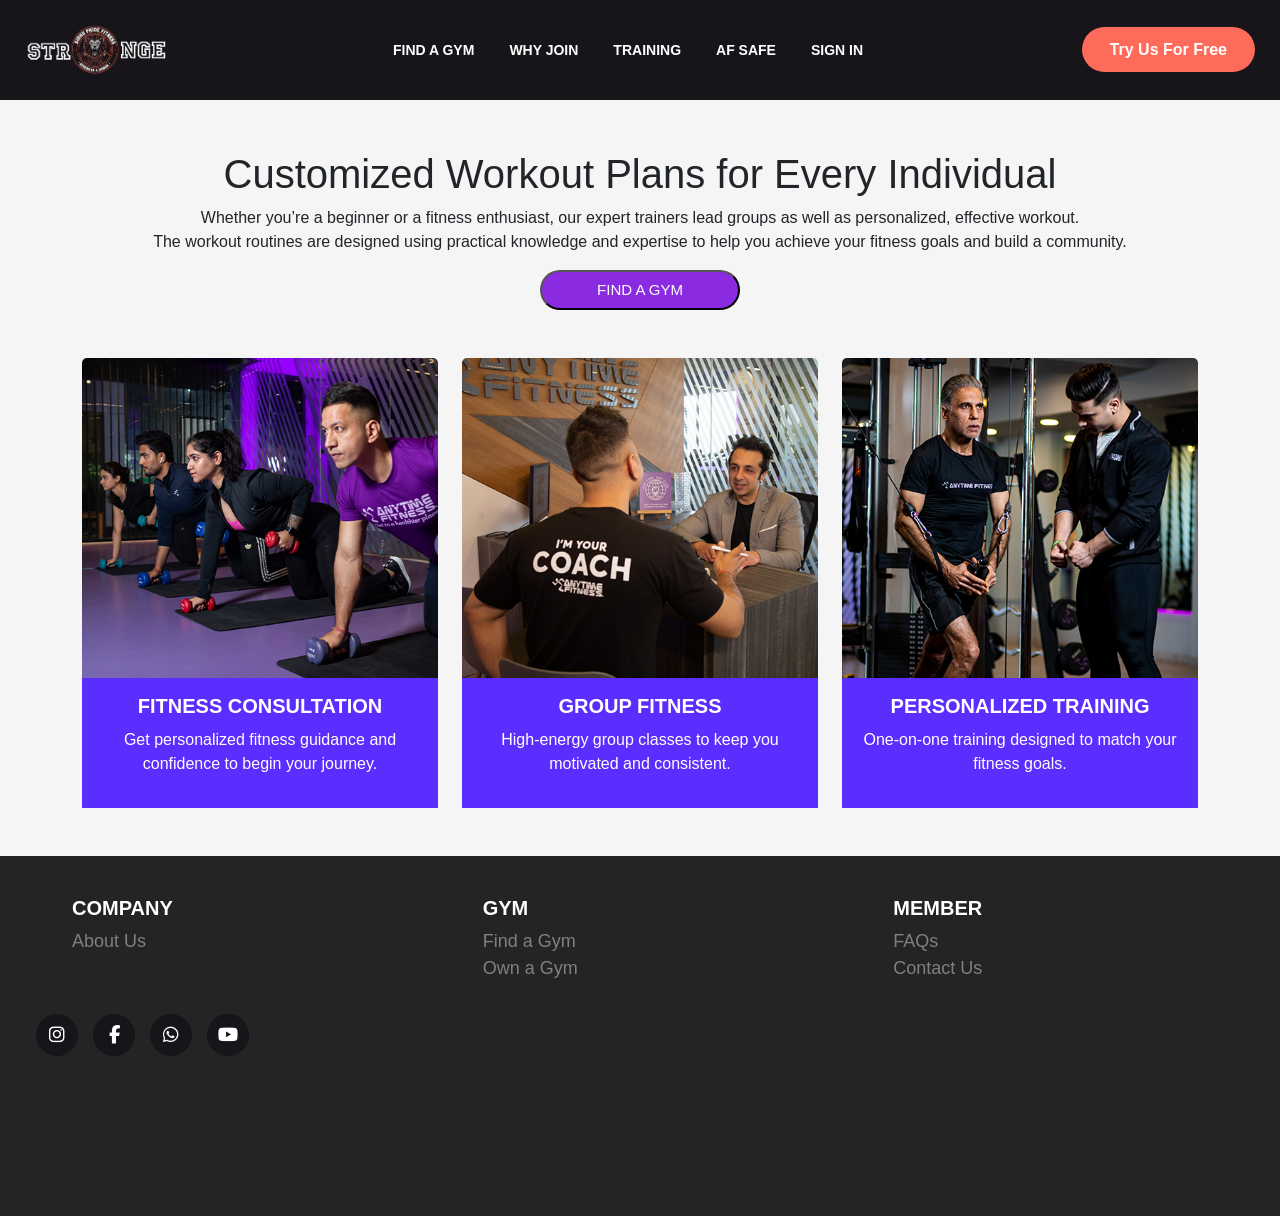
<file: training.html>
<!DOCTYPE html>
<html lang="en">

<head>
    <meta charset="UTF-8">
    <meta name="viewport" content="width=device-width, initial-scale=1.0">

    <link href="https://cdn.jsdelivr.net/npm/bootstrap@5.3.8/dist/css/bootstrap.min.css"
        integrity="sha384-sRIl4kxILFvY47J16cr9ZwB07vP4J8+LH7qKQnuqkuIAvNWLzeN8tE5YBujZqJLB"
        crossorigin="anonymous" rel="stylesheet">

    <script src="https://cdn.jsdelivr.net/npm/bootstrap@5.3.8/dist/js/bootstrap.bundle.min.js"
        integrity="sha384-FKyoEForCGlyvwx9Hj09JcYn3nv7wiPVlz7YYwJrWVcXK/BmnVDxM+D2scQbITxI"
        crossorigin="anonymous"></script>

    <link rel="stylesheet" href="https://cdn.jsdelivr.net/npm/swiper@11/swiper-bundle.min.css">
    <script src="https://cdn.jsdelivr.net/npm/swiper@11/swiper-bundle.min.js"></script>

    <link rel="stylesheet"
        href="https://cdnjs.cloudflare.com/ajax/libs/font-awesome/6.5.1/css/all.min.css">

    <title>Anytime Fitness Navbar</title>

    <!-- FIXED CSS -->
    <link rel="stylesheet" href="css/training.css">
</head>

<body>

    <!-- DESKTOP NAVBAR -->
    <header class="main-navbar">
        <div class="nav-container">
            <div class="logo">
                <a href="index.html">
                    <img src="img/WhatsApp_Image_2025-12-18_at_18.26.00_e2b33927-removebg-preview.png">
                </a>
            </div>

            <nav class="nav-links">
                <a href="map.html">Find a Gym</a>
                <a href="why.html">Why Join</a>
                <a href="training.html">Training</a>
                <a href="safe.html">AF Safe</a>
                <a href="login.html">Sign In</a>
            </nav>

            <div class="nav-btn">
                <a href="register.html">Try Us For Free</a>
            </div>

            <div class="menu-icon" onclick="openMenu()">☰</div>
        </div>
    </header>

    <!-- MOBILE MENU -->
    <div class="mobile-menu" id="mobileMenu">
        <div class="mobile-header">
            <img src="img/WhatsApp_Image_2025-12-18_at_18.26.00_e2b33927-removebg-preview.png" height="100">
            <div class="close-btn" onclick="closeMenu()">✕</div>
        </div>

        <div class="mobile-links">
            <a href="map.html">Find a Gym</a>
            <a href="why.html">Why Join</a>
            <a href="training.html">Training</a>
            <a href="safe.html">AF Safe</a>
            <a href="login.html">Sign In</a>
        </div>

        <div class="mobile-btn">
            <a href="register.html">Try Us For Free</a>
        </div>
    </div>

    <div class="coo">
        <h1>Customized Workout Plans for Every Individual</h1>
        <p>
            Whether you’re a beginner or a fitness enthusiast, our expert trainers lead groups as well as
            personalized, effective workout. <br>
            The workout routines are designed using practical knowledge and expertise to help you achieve your
            fitness goals and build a community.
        </p>
        <a href="map.html"><button>FIND A GYM</button></a>
    </div>

    <div class="container my-5">
        <div class="row g-4">

            <!-- Card 1 -->
            <div class="col-lg-4 col-md-6 col-12">
                <div class="card h-100">
                    <img src="img/sl55.jpg" class="card-img-top" alt="">
                    <div class="card-body">
                        <h5>FITNESS CONSULTATION</h5>
                        <p>
                            Get personalized fitness guidance and confidence to begin your journey.
                        </p>
                    </div>
                </div>
            </div>

            <!-- Card 2 -->
            <div class="col-lg-4 col-md-6 col-12">
                <div class="card h-100">
                    <img src="img/sl56.jpg" class="card-img-top" alt="">
                    <div class="card-body">
                        <h5>GROUP FITNESS</h5>
                        <p>
                            High-energy group classes to keep you motivated and consistent.
                        </p>
                    </div>
                </div>
            </div>

            <!-- Card 3 -->
            <div class="col-lg-4 col-md-6 col-12">
                <div class="card h-100">
                    <img src="img/sl57.jpg" class="card-img-top" alt="">
                    <div class="card-body">
                        <h5>PERSONALIZED TRAINING</h5>
                        <p>
                            One-on-one training designed to match your fitness goals.
                        </p>
                    </div>
                </div>
            </div>

        </div>
    </div>

    <!-- FOOTER -->
    <div class="container-fluid footer">
        <div class="row p-4">

            <div class="col-lg-4 col-md-12 p-3">
                <ul>
                    <h6>COMPANY</h6>
                    <li><a href="about.html">About Us</a></li>
                    <!-- <li><a href="policy.html">Privacy policy</a></li> -->
                </ul>
            </div>

            <div class="col-lg-4 col-md-12 p-3">
                <ul>
                    <h6>GYM</h6>
                    <li><a href="map.html">Find a Gym</a></li>
                    <li><a href="index.html">Own a Gym</a></li>
                </ul>
            </div>

            <div class="col-lg-4 col-md-12 p-3">
                <ul>
                    <h6>MEMBER</h6>
                    <li><a href="FQ.html">FAQs</a></li>
                    <li><a href="contact.html">Contact Us</a></li>
                </ul>
            </div>

            <div class="social-icons">
                <a href="https://www.instagram.com/its_shiddarth_sharma?igsh=ZHJjZnI5bzk4cDEx">
                    <i class="fa-brands fa-instagram"></i>
                </a>
                <a href="https://www.facebook.com/login/">
                    <i class="fa-brands fa-facebook-f"></i>
                </a>
                <a href="https://wa.me/qr/LAXKPU7KIVC5M1">
                    <i class="fa-brands fa-whatsapp"></i>
                </a>
                <a href="https://youtube.com/@funntwo4">
                    <i class="fa-brands fa-youtube"></i>
                </a>
            </div>

        </div>
    </div>

    <!-- FIXED JS -->
    <script src="js/training.js"></script>

</body>
</html>
</file>
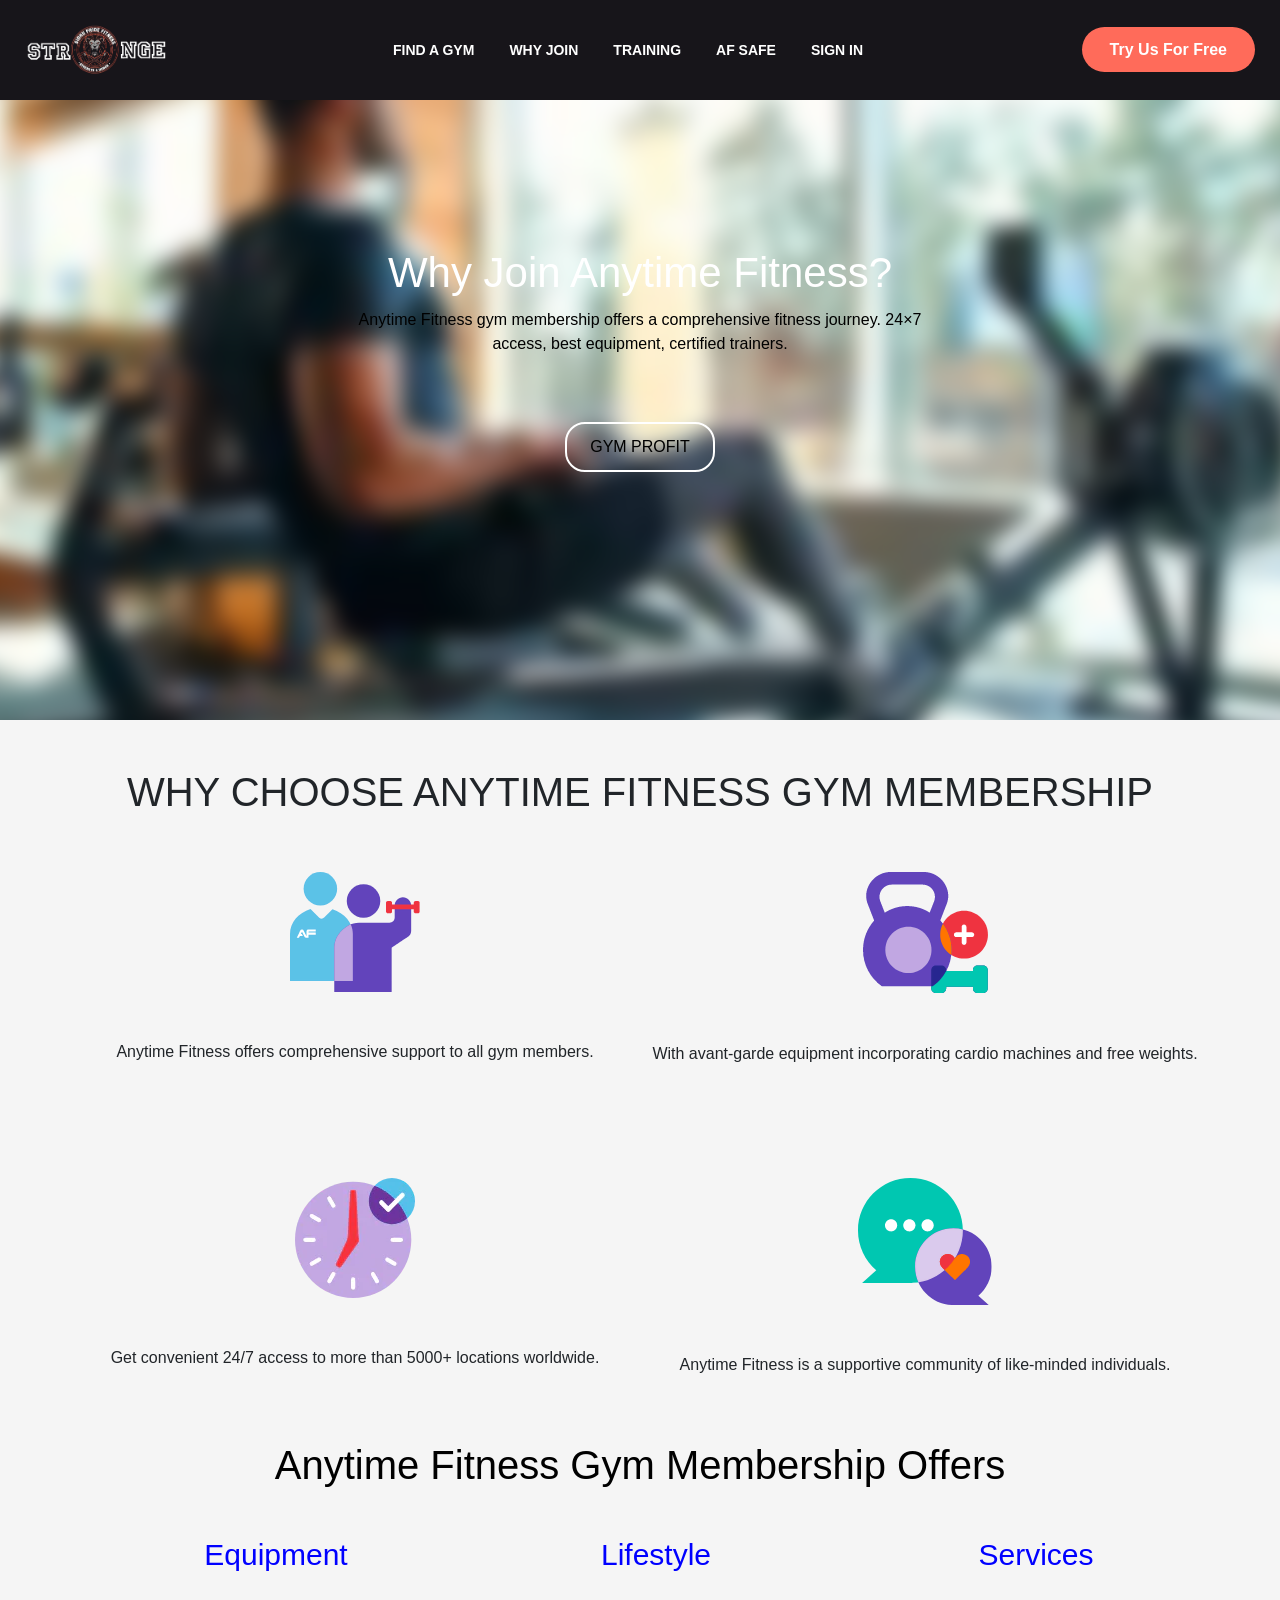
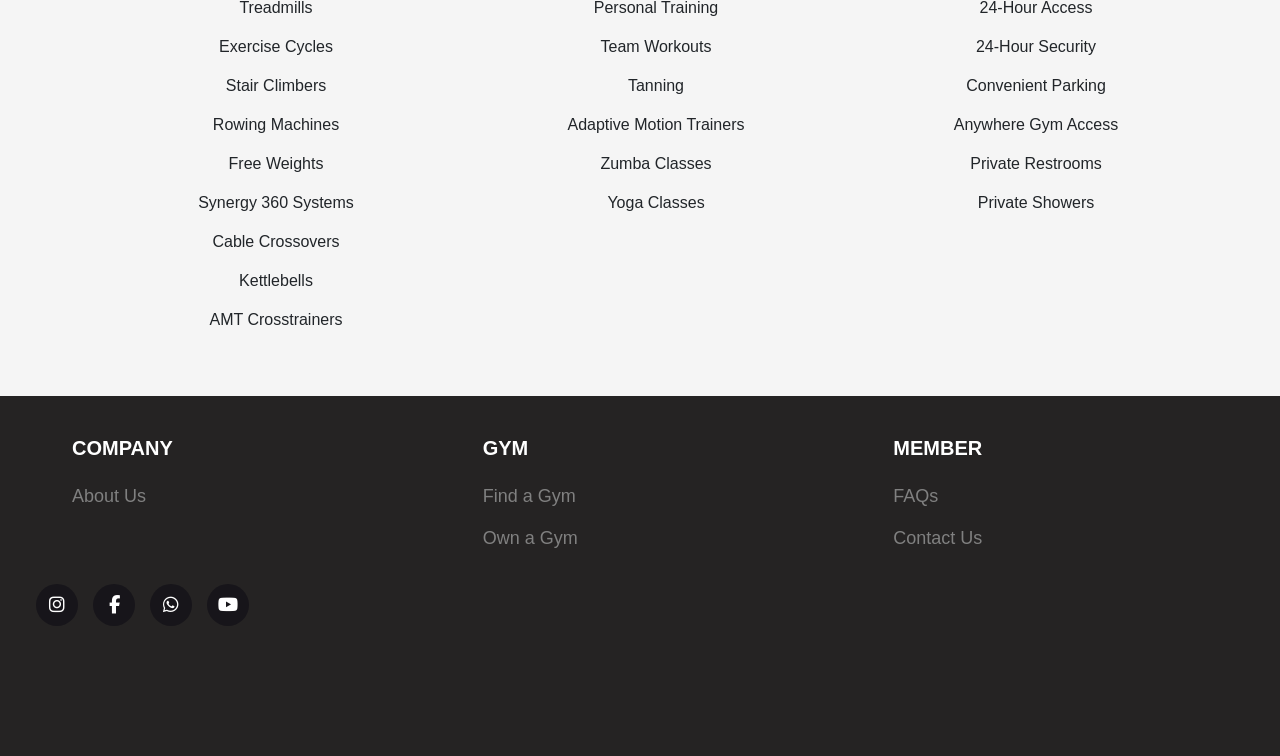
<file: why.html>
<!DOCTYPE html>
<html lang="en">

<head>
    <meta charset="UTF-8">
    <meta name="viewport" content="width=device-width, initial-scale=1.0">

    <link href="https://cdn.jsdelivr.net/npm/bootstrap@5.3.8/dist/css/bootstrap.min.css"
        integrity="sha384-sRIl4kxILFvY47J16cr9ZwB07vP4J8+LH7qKQnuqkuIAvNWLzeN8tE5YBujZqJLB"
        crossorigin="anonymous" rel="stylesheet">

    <script src="https://cdn.jsdelivr.net/npm/bootstrap@5.3.8/dist/js/bootstrap.bundle.min.js"
        integrity="sha384-FKyoEForCGlyvwx9Hj09JcYn3nv7wiPVlz7YYwJrWVcXK/BmnVDxM+D2scQbITxI"
        crossorigin="anonymous"></script>

    <link rel="stylesheet" href="https://cdn.jsdelivr.net/npm/swiper@11/swiper-bundle.min.css">
    <script src="https://cdn.jsdelivr.net/npm/swiper@11/swiper-bundle.min.js"></script>

    <link rel="stylesheet"
          href="https://cdnjs.cloudflare.com/ajax/libs/font-awesome/6.5.1/css/all.min.css">

    <title>Anytime Fitness Navbar</title>

    <!-- FIXED CSS -->
    <link rel="stylesheet" href="css/why.css">
</head>

<body>

    <!-- DESKTOP NAVBAR -->
    <header class="main-navbar">
        <div class="nav-container">
            <div class="logo">
                <a href="index.html">
                    <img src="img/WhatsApp_Image_2025-12-18_at_18.26.00_e2b33927-removebg-preview.png">
                </a>
            </div>

            <nav class="nav-links">
                <a href="map.html">Find a Gym</a>
                <a href="why.html">Why Join</a>
                <a href="training.html">Training</a>
                <a href="safe.html">AF Safe</a>
                <a href="login.html">Sign In</a>
            </nav>

            <div class="nav-btn">
                <a href="register.html">Try Us For Free</a>
            </div>

            <div class="menu-icon" onclick="openMenu()">☰</div>
        </div>
    </header>

    <!-- MOBILE MENU -->
    <div class="mobile-menu" id="mobileMenu">
        <div class="mobile-header">
            <img src="../img/WhatsApp_Image_2025-12-18_at_18.26.00_e2b33927-removebg-preview.png" height="100">
            <div class="close-btn" onclick="closeMenu()">✕</div>
        </div>

        <div class="mobile-links">
            <a href="map.html">Find a Gym</a>
            <a href="why.html">Why Join</a>
            <a href="training.html">Training</a>
            <a href="safe.html">AF Safe</a>
            <a href="login.html">Sign In</a>
        </div>

        <div class="mobile-btn">
            <a href="register.html">Try Us For Free</a>
        </div>
    </div>

    <div class="hero">
        <h1>Why Join Anytime Fitness?</h1>
        <p>
            Anytime Fitness gym membership offers a comprehensive fitness journey.
            24×7 access, best equipment, certified trainers.
        </p>
        <button id="openVideo">GYM PROFIT</button>
    </div>

    <!-- VIDEO POPUP -->
    <div class="video-popup" id="videoPopup">
        <div class="video-box">
            <span class="close-video" id="closevideo">&times;</span>

            <iframe width="1013" height="570"
                src="https://www.youtube.com/embed/KEhbYNmY3N4"
                title="This Is What REALLY Happens As You Start Exercising (Animated)"
                frameborder="0"
                allow="accelerometer; autoplay; clipboard-write; encrypted-media; gyroscope; picture-in-picture; web-share"
                referrerpolicy="strict-origin-when-cross-origin"
                allowfullscreen>
            </iframe>
        </div>
    </div>

    <div class="container bbu my-5">
        <h1>WHY CHOOSE ANYTIME FITNESS GYM MEMBERSHIP</h1>

        <div class="row my-2">
            <div class="col-lg-6 col-sm-12">
                <img src="img/gy1.webp" class="my-5">
                <p>
                    Anytime Fitness offers comprehensive support to all gym members.
                </p>
            </div>
            <div class="col-lg-6 col-sm-12">
                <img src="img/gy2.webp" class="my-5">
                <p>
                    With avant-garde equipment incorporating cardio machines and free weights.
                </p>
            </div>
        </div>

        <div class="row my-5">
            <div class="col-lg-6 col-sm-12">
                <img src="img/gy3.webp" class="my-5">
                <p>
                    Get convenient 24/7 access to more than 5000+ locations worldwide.
                </p>
            </div>
            <div class="col-lg-6 col-sm-12">
                <img src="img/gy4.webp" class="my-5">
                <p>
                    Anytime Fitness is a supportive community of like-minded individuals.
                </p>
            </div>
        </div>
    </div>

    <div class="container bbu">
        <h2>Anytime Fitness Gym Membership Offers</h2>

        <div class="row my-5">
            <div class="col-lg-4 col-sm-12">
                <ul>
                    <h3>Equipment</h3>
                    <li>Treadmills</li>
                    <li>Exercise Cycles</li>
                    <li>Stair Climbers</li>
                    <li>Rowing Machines</li>
                    <li>Free Weights</li>
                    <li>Synergy 360 Systems</li>
                    <li>Cable Crossovers</li>
                    <li>Kettlebells</li>
                    <li>AMT Crosstrainers</li>
                </ul>
            </div>

            <div class="col-lg-4 col-sm-12">
                <ul>
                    <h3>Lifestyle</h3>
                    <li>Personal Training</li>
                    <li>Team Workouts</li>
                    <li>Tanning</li>
                    <li>Adaptive Motion Trainers</li>
                    <li>Zumba Classes</li>
                    <li>Yoga Classes</li>
                </ul>
            </div>

            <div class="col-lg-4 col-sm-12">
                <ul>
                    <h3>Services</h3>
                    <li>24-Hour Access</li>
                    <li>24-Hour Security</li>
                    <li>Convenient Parking</li>
                    <li>Anywhere Gym Access</li>
                    <li>Private Restrooms</li>
                    <li>Private Showers</li>
                </ul>
            </div>
        </div>
    </div>

    <!-- FOOTER -->
    <div class="container-fluid footer">
        <div class="row p-4">

            <div class="col-lg-4 col-md-12 p-3">
                <ul>
                    <h6>COMPANY</h6>
                    <li><a href="about.html">About Us</a></li>
                    <!-- <li><a href="policy.html">Privacy policy</a></li> -->
                </ul>
            </div>

            <div class="col-lg-4 col-md-12 p-3">
                <ul>
                    <h6>GYM</h6>
                    <li><a href="map.html">Find a Gym</a></li>
                    <li><a href="index.html">Own a Gym</a></li>
                </ul>
            </div>

            <div class="col-lg-4 col-md-12 p-3">
                <ul>
                    <h6>MEMBER</h6>
                    <li><a href="FQ.html">FAQs</a></li>
                    <li><a href="contact.html">Contact Us</a></li>
                </ul>
            </div>

            <div class="social-icons">
                <a href="https://www.instagram.com/its_shiddarth_sharma?igsh=ZHJjZnI5bzk4cDEx">
                    <i class="fa-brands fa-instagram"></i>
                </a>
                <a href="https://www.facebook.com/login/">
                    <i class="fa-brands fa-facebook-f"></i>
                </a>
                <a href="https://wa.me/qr/LAXKPU7KIVC5M1">
                    <i class="fa-brands fa-whatsapp"></i>
                </a>
                <a href="https://youtube.com/@funntwo4">
                    <i class="fa-brands fa-youtube"></i>
                </a>
            </div>

        </div>
    </div>

    <!-- FIXED JS -->
    <script src="js/why.js"></script>

</body>
</html>
</file>
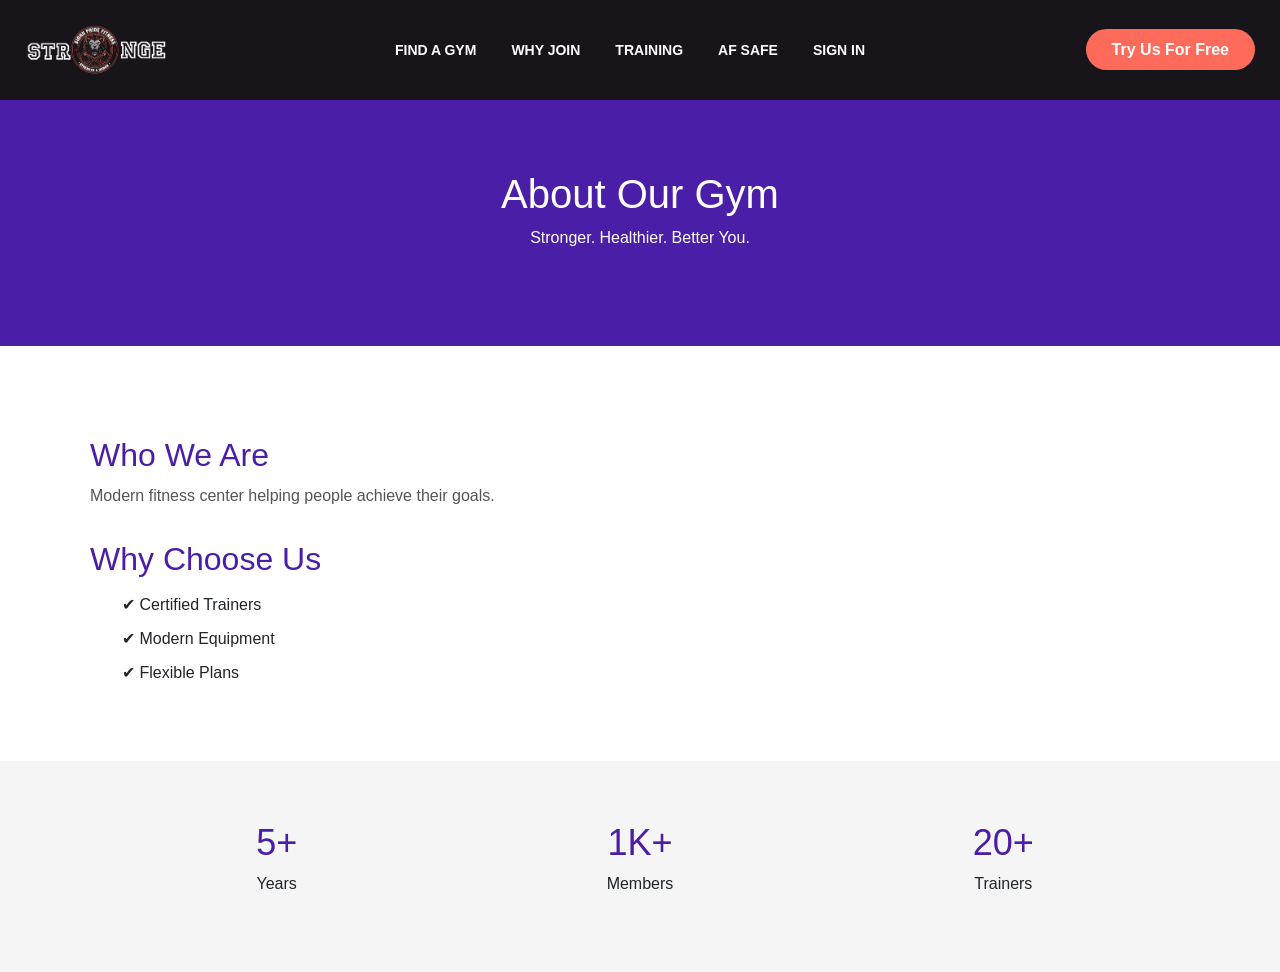
<file: templates/about.html>
<!DOCTYPE html>
<html lang="en">
<head>
<meta charset="UTF-8">
<meta name="viewport" content="width=device-width, initial-scale=1.0">

<title>About Us | Gym</title>

<link href="https://cdn.jsdelivr.net/npm/bootstrap@5.3.8/dist/css/bootstrap.min.css" rel="stylesheet">
<link rel="stylesheet" href="https://cdnjs.cloudflare.com/ajax/libs/font-awesome/6.5.1/css/all.min.css">

<!-- FIXED CSS -->
<link rel="stylesheet" href="../css/about.css">
</head>

<body>

<!-- NAVBAR -->
<header class="main-navbar">
  <div class="nav-container">
    <div class="logo">
      <a href="index.html">
        <img src="../img/WhatsApp_Image_2025-12-18_at_18.26.00_e2b33927-removebg-preview.png">
      </a>
    </div>

    <nav class="nav-links">
      <a href="map.html">Find a Gym</a>
      <a href="why.html">Why Join</a>
      <a href="training.html">Training</a>
      <a href="safe.html">AF Safe</a>
      <a href="login.html">Sign In</a>
    </nav>

    <div class="nav-btn">
      <a href="register.html">Try Us For Free</a>
    </div>

    <div class="menu-icon" onclick="openMenu()">☰</div>
  </div>
</header>

<!-- MOBILE -->
<div class="mobile-menu" id="mobileMenu">
  <div class="mobile-header">
    <a href="index.html">
      <img src="../img/WhatsApp_Image_2025-12-18_at_18.26.00_e2b33927-removebg-preview.png" width="150px">
    </a>
    <div class="close-btn" onclick="closeMenu()">✕</div>
  </div>

  <div class="mobile-links">
    <a href="map.html">Find a Gym</a>
    <a href="why.html">Why Join</a>
    <a href="training.html">Training</a>
    <a href="safe.html">AF Safe</a>
    <a href="login.html">Sign In</a>
  </div>
</div>

<!-- ABOUT -->
<section class="about-hero">
  <h1>About Our Gym</h1>
  <p>Stronger. Healthier. Better You.</p>
</section>

<section class="about-content custom-container">
  <h2>Who We Are</h2>
  <p>Modern fitness center helping people achieve their goals.</p>

  <h2>Why Choose Us</h2>
  <ul>
    <li>✔ Certified Trainers</li>
    <li>✔ Modern Equipment</li>
    <li>✔ Flexible Plans</li>
  </ul>
</section>

<section class="about-stats">
  <div class="custom-container stats-grid">
    <div class="stat"><h3>5+</h3><p>Years</p></div>
    <div class="stat"><h3>1K+</h3><p>Members</p></div>
    <div class="stat"><h3>20+</h3><p>Trainers</p></div>
  </div>
</section>

<!-- FIXED JS -->
<script src="../js/about.js"></script>

</body>
</html>
</file>
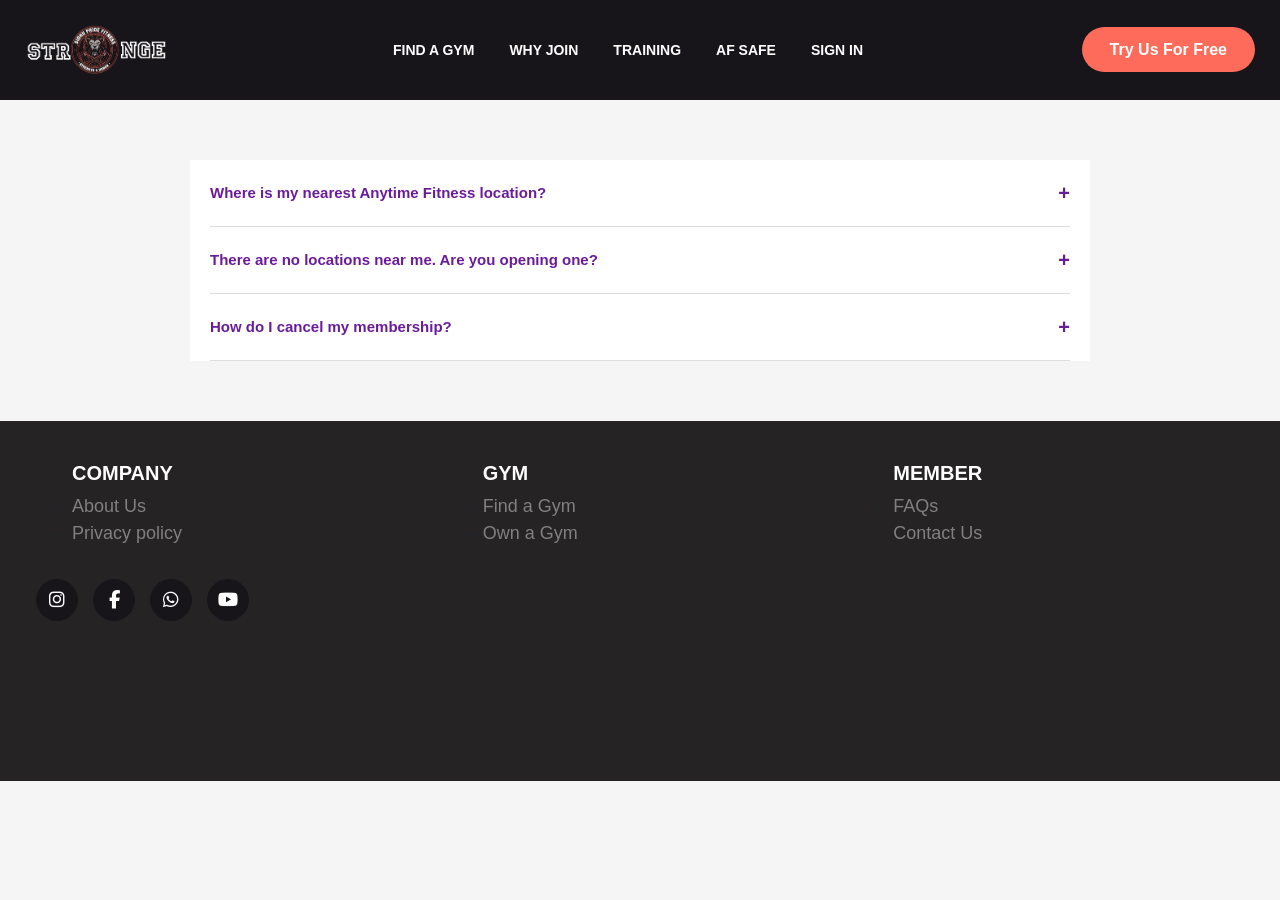
<file: templates/FQ.html>
<!DOCTYPE html>
<html lang="en">

<head>
    <meta charset="UTF-8">
    <meta name="viewport" content="width=device-width, initial-scale=1.0">

    <title>Members Corner Slider</title>

    <!-- Bootstrap CSS -->
    <link href="https://cdn.jsdelivr.net/npm/bootstrap@5.3.8/dist/css/bootstrap.min.css"
        integrity="sha384-sRIl4kxILFvY47J16cr9ZwB07vP4J8+LH7qKQnuqkuIAvNWLzeN8tE5YBujZqJLB"
        crossorigin="anonymous" rel="stylesheet">

    <!-- Font Awesome -->
    <link rel="stylesheet" href="https://cdnjs.cloudflare.com/ajax/libs/font-awesome/6.5.1/css/all.min.css">

    <!-- Swiper CSS -->
    <link rel="stylesheet" href="https://cdn.jsdelivr.net/npm/swiper@11/swiper-bundle.min.css">

    <!-- FIXED CSS -->
    <link rel="stylesheet" href="../css/FQ.css">
</head>

<body>

    <!-- NAVBAR -->
    <header class="main-navbar">
        <div class="nav-container">
            <div class="logo">
                <a href="index.html">
                    <img src="../img/WhatsApp_Image_2025-12-18_at_18.26.00_e2b33927-removebg-preview.png">
                </a>
            </div>

            <nav class="nav-links">
                <a href="map.html">Find a Gym</a>
                <a href="why.html">Why Join</a>
                <a href="training.html">Training</a>
                <a href="safe.html">AF Safe</a>
                <a href="login.html">Sign In</a>
            </nav>

            <div class="nav-btn">
                <a href="register.html">Try Us For Free</a>
            </div>

            <div class="menu-icon" onclick="openMenu()">☰</div>
        </div>
    </header>

    <!-- MOBILE MENU -->
    <div class="mobile-menu" id="mobileMenu">
        <div class="mobile-header">
            <img src="../img/WhatsApp_Image_2025-12-18_at_18.26.00_e2b33927-removebg-preview.png" height="100">
            <div class="close-btn" onclick="closeMenu()">✕</div>
        </div>

        <div class="mobile-links">
            <a href="map.html">Find a Gym</a>
            <a href="why.html">Why Join</a>
            <a href="training.html">Training</a>
            <a href="safe.html">AF Safe</a>
            <a href="login.html">Sign In</a>
        </div>

        <div class="mobile-btn">
            <a href="register.html">Try Us For Free</a>
        </div>
    </div>

    <!-- FAQ SECTION -->
    <section class="faq-container">
        <div class="faq-item">
            <button class="faq-question">
                Where is my nearest Anytime Fitness location?
                <span class="icon">+</span>
            </button>
            <div class="faq-answer">
                Please visit our Find a Gym page to find details of all our locations.
            </div>
        </div>

        <div class="faq-item">
            <button class="faq-question">
                There are no locations near me. Are you opening one?
                <span class="icon">+</span>
            </button>
            <div class="faq-answer">
                We are always looking to expand. Updates will be posted on our website.
            </div>
        </div>

        <div class="faq-item">
            <button class="faq-question">
                How do I cancel my membership?
                <span class="icon">+</span>
            </button>
            <div class="faq-answer">
                Please contact your home gym directly to cancel your membership.
            </div>
        </div>
    </section>

    <!-- FOOTER -->
    <div class="container-fluid footer">
        <div class="row p-4">

            <div class="col-lg-4 col-md-12 p-3">
                <ul>
                    <h6>COMPANY</h6>
                    <li><a href="about.html">About Us</a></li>
                    <li><a href="policy.html">Privacy policy</a></li>
                </ul>
            </div>

            <div class="col-lg-4 col-md-12 p-3">
                <ul>
                    <h6>GYM</h6>
                    <li><a href="map.html">Find a Gym</a></li>
                    <li><a href="index.html">Own a Gym</a></li>
                </ul>
            </div>

            <div class="col-lg-4 col-md-12 p-3">
                <ul>
                    <h6>MEMBER</h6>
                    <li><a href="FQ.html">FAQs</a></li>
                    <li><a href="contact.html">Contact Us</a></li>
                </ul>
            </div>

            <div class="social-icons">
                <a href="https://www.instagram.com/its_shiddarth_sharma?igsh=ZHJjZnI5bzk4cDEx">
                    <i class="fa-brands fa-instagram"></i>
                </a>
                <a href="https://www.facebook.com/login/">
                    <i class="fa-brands fa-facebook-f"></i>
                </a>
                <a href="https://wa.me/qr/LAXKPU7KIVC5M1">
                    <i class="fa-brands fa-whatsapp"></i>
                </a>
                <a href="https://youtube.com/@funntwo4">
                    <i class="fa-brands fa-youtube"></i>
                </a>
            </div>

        </div>
    </div>

    <!-- FIXED JS -->
    <script src="../js/FQ.js"></script>
</body>
</html>
</file>
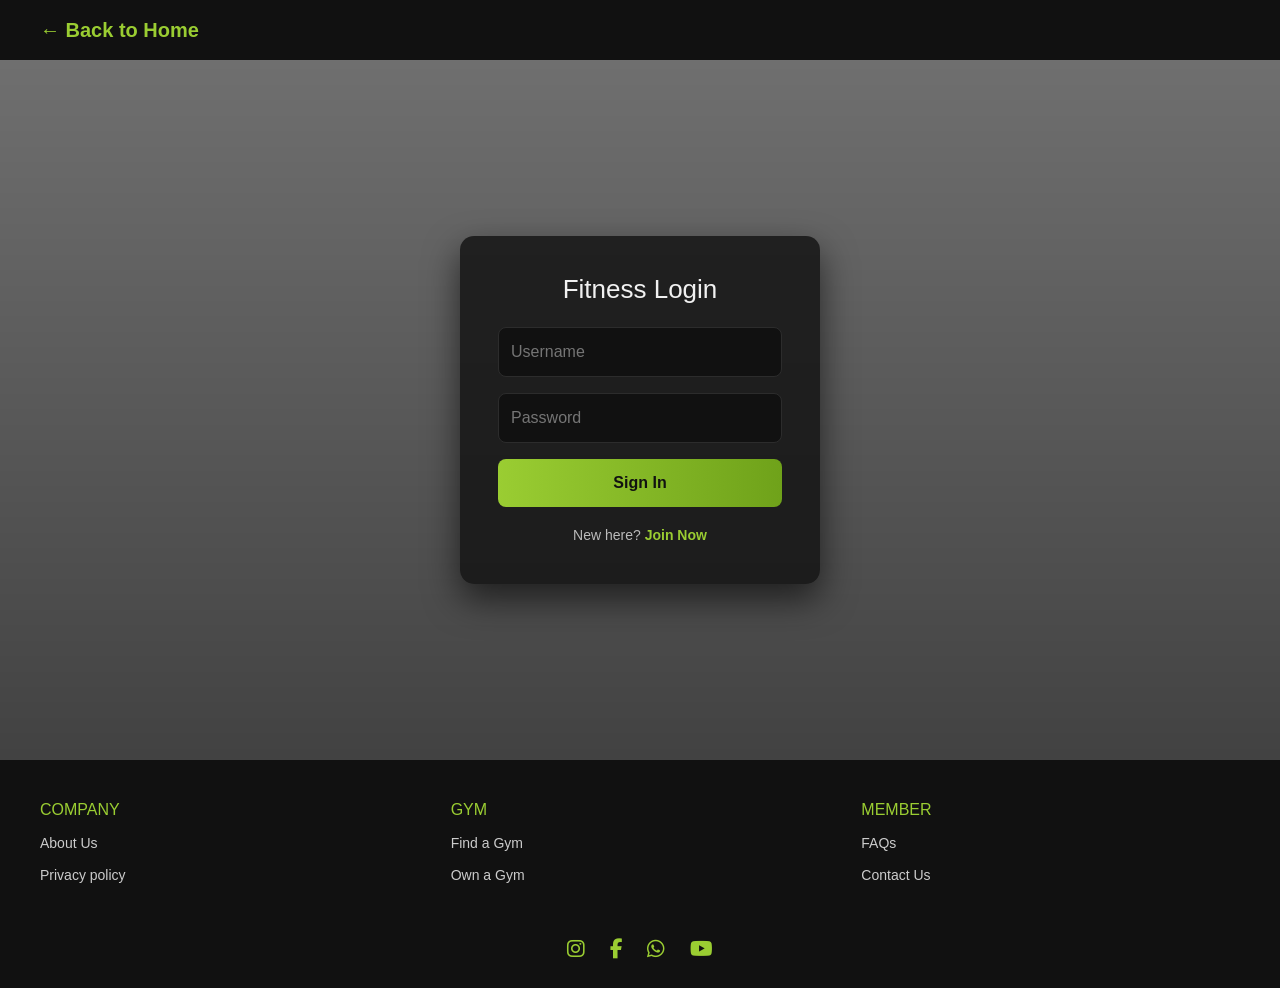
<file: templates/login.html>
<!DOCTYPE html>
<html lang="en">
<head>
<meta charset="UTF-8">
<title>Fitness Sign In</title>
<meta name="viewport" content="width=device-width, initial-scale=1.0">

<!-- Bootstrap -->
<link href="https://cdn.jsdelivr.net/npm/bootstrap@5.3.3/dist/css/bootstrap.min.css" rel="stylesheet">

<!-- Font Awesome -->
<link rel="stylesheet" href="https://cdnjs.cloudflare.com/ajax/libs/font-awesome/6.5.1/css/all.min.css"/>

<!-- FIXED CSS -->
<link rel="stylesheet" href="../css/sing.css">
</head>

<body>

<!-- HEADER -->
<header>
  <a href="index.html">← Back to Home</a>
</header>

<!-- MAIN -->
<div class="main">
  <div class="login-box">

    <h2>Fitness Login</h2>

    <!-- FORM (STATIC HTML VERSION) -->
    <form>
      <div class="input-group">
        <input type="text" name="username" placeholder="Username" required>
      </div>

      <div class="input-group">
        <input type="password" name="password" placeholder="Password" required>
      </div>

      <button type="submit" class="login-btn">Sign In</button>
    </form>

    <div class="extra">
      New here?
      <a href="register.html">Join Now</a>
    </div>

  </div>
</div>

<!-- FOOTER -->
<div class="container-fluid footer">
  <div class="row p-4">

    <div class="col-lg-4 col-md-12 p-3">
      <ul>
        <h6>COMPANY</h6>
        <li><a href="about.html">About Us</a></li>
        <li><a href="policy.html">Privacy policy</a></li>
      </ul>
    </div>

    <div class="col-lg-4 col-md-12 p-3">
      <ul>
        <h6>GYM</h6>
        <li><a href="map.html">Find a Gym</a></li>
        <li><a href="index.html">Own a Gym</a></li>
      </ul>
    </div>

    <div class="col-lg-4 col-md-12 p-3">
      <ul>
        <h6>MEMBER</h6>
        <li><a href="FQ.html">FAQs</a></li>
        <li><a href="contact.html">Contact Us</a></li>
      </ul>
    </div>

    <div class="social-icons">
      <a href="#"><i class="fa-brands fa-instagram"></i></a>
      <a href="#"><i class="fa-brands fa-facebook-f"></i></a>
      <a href="#"><i class="fa-brands fa-whatsapp"></i></a>
      <a href="#"><i class="fa-brands fa-youtube"></i></a>
    </div>

  </div>
</div>

</body>
</html>
</file>
<file: css/index.css>
* {
            margin: 0;
            padding: 0;
            box-sizing: border-box;
            font-family: Arial, Helvetica, sans-serif;
           
        }

        body {
            background: #f5f5f5;
            padding-top: 100px;
            
        }

        /* ================= DESKTOP NAVBAR ================= */
        .main-navbar {
            background: #17151a;
            padding: 15px 25px;
            width: 100%;
            top: 0;
            z-index: 1000;
            position: fixed;
        }

        .nav-container {
            max-width: 1400px;
            margin: auto;
            display: flex;
            align-items: center;
            justify-content: space-between;
        }

        .logo img {
            height: 70px;
        }

        .nav-links {
            display: flex;
            gap: 35px;
        }

        .nav-links a {
            color: #fff;
            text-decoration: none;
            font-size: 14px;
            font-weight: 600;
            text-transform: uppercase;
        }
.nav-links a:hover{
    color: red;
    transition: 0.9s;
}
        .nav-btn a {
            background: #ff6b5a;
            color: #fff;
            padding: 14px 28px;
            border-radius: 30px;
            text-decoration: none;
            font-weight: bold;
        }

        /* ================= MOBILE ICON ================= */
        .menu-icon {
            display: none;
            font-size: 32px;
            color: #fff;
            cursor: pointer;
        }

        /* ================= MOBILE MENU ================= */
        .mobile-menu {
            position: fixed;
            top: 0;
            right: -100%;
            width: 100%;
            height: 100vh;
            background: #2c2440;
            transition: 0.4s ease;
            z-index: 2000;
            padding: 30px;
        }

        .mobile-menu.active {
            right: 0;
        }

        .mobile-header {
            display: flex;
            justify-content: space-between;
            align-items: center;
        }

        .close-btn {
            font-size: 40px;
            color: #fff;
            cursor: pointer;
        }

        .mobile-links {
            margin-top: 60px;
            text-align: center;
        }

        .mobile-links a {
            display: block;
            color: #fff;
            text-decoration: none;
            font-size: 18px;
            font-weight: 600;
            padding: 14px 0;
            border-bottom: 1px solid rgba(255, 255, 255, 0.2);
        }

        .mobile-btn {
            position: absolute;
            bottom: 40px;
            left: 50%;
            transform: translateX(-50%);
            width: 90%;
        }

        .mobile-btn a {
            display: block;
            text-align: center;
            background: #ff6b5a;
            color: #fff;
            padding: 16px;
            border-radius: 40px;
            text-decoration: none;
            font-weight: bold;
            font-size: 16px;
        }

        /* containt........................ */
        .img1 {
            height: 90%;
            max-height: 80vh;
            object-fit: cover;
        }

        .hero-row {
            min-height: 60vh;
            background-image: url("../img/cartoon-character-man-women-boy-girl-cartoon-character-boy-running-race-track-165015711.webp");
            background-size: cover;
            background-position: center;
            background-repeat: no-repeat;
            height: 90%;

        }
        .review-card{
            border:2px solid #6c63ff;
            padding:30px;
            height:100%;
            background:transparent;
        }

        .review-text{
            text-align:center;
            line-height:1.7;
        }

        .review-name{
            margin-top:25px;
            text-align:center;
            font-weight:700;
            color:#1c1c5a;
        }

        .review-place{
            text-align:center;
            font-size:14px;
        }

        /* Swiper Fix */
        .mySwiper{
            padding-bottom:60px;
        }

        .swiper-pagination{
            bottom:0 !important;
        }

        .swiper-pagination-bullet{
            background:#000;
        }

.sapper{
background-color: rgb(37, 64, 164);
padding: 30px;
text-align: center;
color: white;
 
}


/* quick search.......................... */
 .search{
        text-align: center;
    }
.blog-card{
    position: relative;
    height: 270px;
    border-radius: 12px;
    background-size: cover;
    background-position: center;
    overflow: hidden;
    cursor: pointer;
    transition: transform 0.4s ease;
  background-image: url("../img/search3.jpg");
}
.blog-card:hover{
    transform: scale(1.03);
}

/* Purple Overlay */
.blog-card .overlay{
    position: absolute;
    inset: 0;
    background: linear-gradient(
        to bottom,
        rgba(151, 89, 245, 0.6),
        rgba(0, 0, 0, 0.9)
    );
}

/* Category Tag */
.blog-card .tag{
    position: absolute;
    top: 20px;
    left: 20px;
    background: #7c4dff;
    color: #fff;
    padding: 6px 14px;
    font-size: 12px;
    font-weight: 600;
    border-radius: 4px;
    z-index: 2;
}

/* Text Content */
.blog-card .card-content{
    position: absolute;
    bottom: 30px;
    left: 25px;
    right: 25px;
    color: #fff;
    z-index: 2;
}

.blog-card small{
    font-size: 13px;
    opacity: 0.9;
}

.blog-card h3{
    margin-top: 10px;
    font-size: 20px;
    font-weight: 700;
    line-height: 1.4;
}


/* footer............................... */
.footer{
    min-height: 40vh;
    background-color: rgb(37, 35, 35);

}
.footer h6{
    color: rgb(255, 255, 255);
    font-size: 20px;
    font-weight: bold;
}
.footer ul a{
    text-decoration: none;
    color: gray;
    font-size: 18px;
    
}
.footer ul a:hover{
 color: rgb(255, 255, 255);
    transition: 0.9s;
}
.social-icons{
    display: flex;
    gap: 15px;
}

.social-icons a{
    width: 42px;
    height: 42px;
    background: #17151a;
    color: #fff;
    display: flex;
    align-items: center;
    justify-content: center;
    border-radius: 50%;
    font-size: 18px;
    transition: 0.3s ease;
    text-decoration: none;
}

/* Hover colors */
.social-icons a:hover{
    transform: translateY(-4px);
    
}

.social-icons a:nth-child(1):hover{ background:#E1306C; } /* Instagram */
.social-icons a:nth-child(2):hover{ background:#1877F2; } /* Facebook */
.social-icons a:nth-child(3):hover{ background:#25D366; } /* WhatsApp */
.social-icons a:nth-child(4):hover{ background:#FF0000; } /* YouTube */

        /* ================= RESPONSIVE ================= */
        @media(max-width:992px) {

            .nav-links,
            .nav-btn {
                display: none;
            }

            .menu-icon {
                display: block;
            }

            .img1 {
                position: relative;
                width: 100%;
                height: auto;
            }
             body {
            background: #f5f5f5;
            padding-top: 100px;
            
        }
        .footer ul li a{
            font-size: 13px
        }

        .ttt img{
         
            margin-left: 60px
        }
            ;
        }
</file>
<file: css/about.css>
*{
  margin:0;
  padding:0;
  box-sizing:border-box;
  font-family: Arial, Helvetica, sans-serif;
}

body{
  padding-top:90px;
}

/* ================= NAVBAR ================= */
.main-navbar{
  background:#17151a;
  padding:15px 25px;
  position:fixed;
  width:100%;
  top:0;
  z-index:1000;
}

.nav-container{
  max-width:1400px;
  margin:auto;
  display:flex;
  align-items:center;
  justify-content:space-between;
}

.logo img{ height:70px; }

.nav-links{
  display:flex;
  gap:35px;
}

.nav-links a{
  color:#fff;
  text-decoration:none;
  font-size:14px;
  font-weight:600;
  text-transform:uppercase;
}

.nav-links a:hover{ color:red; }

.nav-btn a{
  background:#ff6b5a;
  color:#fff;
  padding:12px 26px;
  border-radius:30px;
  text-decoration:none;
  font-weight:bold;
}

/* ================= MOBILE MENU ================= */
.menu-icon{
  display:none;
  font-size:30px;
  color:#fff;
  cursor:pointer;
}

.mobile-menu{
  position:fixed;
  top:0;
  right:-100%;
  width:100%;
  height:100vh;
  background:#2c2440;
  transition:.4s;
  z-index:2000;
  padding:30px;
}

.mobile-menu.active{ right:0; }

.mobile-header{
  display:flex;
  justify-content:space-between;
  align-items:center;
}

.close-btn{
  font-size:40px;
  color:#fff;
  cursor:pointer;
}

.mobile-links{
  margin-top:60px;
  text-align:center;
}

.mobile-links a{
  display:block;
  color:#fff;
  font-size:18px;
  padding:14px 0;
  border-bottom:1px solid rgba(255,255,255,.2);
  text-decoration:none;
}

/* ================= ABOUT PAGE ================= */
.custom-container{
  max-width:1100px;
  margin:auto;
  padding:0 20px;
}

.about-hero{
  background:#4b1ea8;
  color:#fff;
  padding:80px 0;
  text-align:center;
}

.about-content{
  padding:60px 0;
}

.about-content h2{
  color:#4b1ea8;
  margin-top:30px;
}

.about-content p{
  color:#555;
  line-height:1.7;
}

.about-content ul{
  list-style:none;
  margin-top:15px;
}

.about-content li{ margin-bottom:10px; }

.about-stats{
  background:#f5f5f5;
  padding:60px 0;
}

.stats-grid{
  display:grid;
  grid-template-columns:repeat(auto-fit,minmax(200px,1fr));
  gap:30px;
  text-align:center;
}

.stat h3{
  font-size:36px;
  color:#4b1ea8;
}

/* ================= RESPONSIVE ================= */
@media(max-width:992px){
  .nav-links,
  .nav-btn{ display:none; }

  .menu-icon{ display:block; }
}
</file>
<file: css/FQ.css>
/* ===== GLOBAL ===== */
        * {
            margin: 0;
            padding: 0;
            box-sizing: border-box;
            font-family: Arial, Helvetica, sans-serif;
        }

        body {
            background: #f5f5f5;
        }

        /* ================= DESKTOP NAVBAR ================= */
        .main-navbar {
            background: #17151a;
            padding: 15px 25px;
            width: 100%;
            top: 0;
            z-index: 1000;
            position: fixed;
        }

        .nav-container {
            max-width: 1400px;
            margin: auto;
            display: flex;
            align-items: center;
            justify-content: space-between;
        }

        .logo img {
            height: 70px;
        }

        .nav-links {
            display: flex;
            gap: 35px;
        }

        .nav-links a {
            color: #fff;
            text-decoration: none;
            font-size: 14px;
            font-weight: 600;
            text-transform: uppercase;
        }

        .nav-links a:hover {
            color: red;
            transition: 0.9s;
        }

        .nav-btn a {
            background: #ff6b5a;
            color: #fff;
            padding: 14px 28px;
            border-radius: 30px;
            text-decoration: none;
            font-weight: bold;
        }

        /* ================= MOBILE ICON ================= */
        .menu-icon {
            display: none;
            font-size: 32px;
            color: #fff;
            cursor: pointer;
        }

        /* ================= MOBILE MENU ================= */
        .mobile-menu {
            position: fixed;
            top: 0;
            right: -100%;
            width: 100%;
            height: 100vh;
            background: #2c2440;
            transition: 0.4s ease;
            z-index: 2000;
            padding: 30px;
        }

        .mobile-menu.active {
            right: 0;
        }

        .mobile-header {
            display: flex;
            justify-content: space-between;
            align-items: center;
        }

        .close-btn {
            font-size: 40px;
            color: #fff;
            cursor: pointer;
        }

        .mobile-links {
            margin-top: 60px;
            text-align: center;
        }

        .mobile-links a {
            display: block;
            color: #fff;
            text-decoration: none;
            font-size: 18px;
            font-weight: 600;
            padding: 14px 0;
            border-bottom: 1px solid rgba(255, 255, 255, 0.2);
        }

        .mobile-btn {
            position: absolute;
            bottom: 40px;
            left: 50%;
            transform: translateX(-50%);
            width: 90%;
        }

        .mobile-btn a {
            display: block;
            text-align: center;
            background: #ff6b5a;
            color: #fff;
            padding: 16px;
            border-radius: 40px;
            text-decoration: none;
            font-weight: bold;
            font-size: 16px;
        }

        /* ================= FAQ ================= */
        .faq-container {
            max-width: 900px;
            margin: 160px auto 60px;
            padding: 0 20px;
            background: #fff;
        }

        .faq-item {
            border-bottom: 1px solid #ddd;
        }

        .faq-question {
            width: 100%;
            background: none;
            border: none;
            padding: 18px 0;
            text-align: left;
            font-size: 15px;
            font-weight: 600;
            color: #6a1b9a;
            cursor: pointer;
            display: flex;
            justify-content: space-between;
            align-items: center;
        }

        .faq-question .icon {
            font-size: 20px;
            transition: transform 0.3s ease;
        }

        .faq-answer {
            max-height: 0;
            overflow: hidden;
            font-size: 14px;
            color: #555;
            line-height: 1.6;
            transition: max-height 0.3s ease;
        }

        .faq-item.active .faq-answer {
            max-height: 200px;
            padding-bottom: 15px;
        }

        .faq-item.active .icon {
            transform: rotate(45deg);
        }

        /* ================= FOOTER ================= */
        .footer {
            min-height: 40vh;
            background-color: rgb(37, 35, 35);
        }

        .footer h6 {
            color: #fff;
            font-size: 20px;
            font-weight: bold;
        }

        .footer ul a {
            text-decoration: none;
            color: gray;
            font-size: 18px;
        }

        .footer ul a:hover {
            color: #fff;
            transition: 0.9s;
        }

        .social-icons {
            display: flex;
            gap: 15px;
        }

        .social-icons a {
            width: 42px;
            height: 42px;
            background: #17151a;
            color: #fff;
            display: flex;
            align-items: center;
            justify-content: center;
            border-radius: 50%;
            font-size: 18px;
            transition: 0.3s ease;
            text-decoration: none;
        }

        .social-icons a:hover {
            transform: translateY(-4px);
        }

        /* ================= RESPONSIVE ================= */
        @media (max-width: 992px) {
            .nav-links,
            .nav-btn {
                display: none;
            }

            .menu-icon {
                display: block;
            }
        }
</file>
<file: css/sing.css>
*{
  margin:0;
  padding:0;
  box-sizing:border-box;
  font-family:'Segoe UI', sans-serif;
}

body{
  min-height:100vh;
  background:
    linear-gradient(rgba(0,0,0,.55), rgba(0,0,0,.8)),
    url('https://images.unsplash.com/photo-1517836357463-d25dfeac3438');
  background-size:cover;
  background-position:center;
}

/* ---------- HEADER ---------- */
header{
  background:#111;
  padding:15px 40px;
}

header a{
  color:#9acd32;
  text-decoration:none;
  font-size:20px;
  font-weight:600;
}

/* ---------- MAIN ---------- */
.main{
  min-height:calc(100vh - 200px);
  display:flex;
  align-items:center;
  justify-content:center;
}

/* login card */
.login-box{
  position:relative;
  width:360px;
  padding:38px;
  background:rgba(20,20,20,.85);
  border-radius:14px;
  box-shadow:0 15px 35px rgba(0,0,0,.6);
  animation:fadeUp 1s ease forwards;
}

@keyframes fadeUp{
  from{
    transform:translateY(40px);
    opacity:0;
  }
  to{
    transform:translateY(0);
    opacity:1;
  }
}

/* heading */
.login-box h2{
  text-align:center;
  color:#f1f1f1;
  font-size:26px;
  margin-bottom:22px;
}

/* inputs */
.input-group{
  margin-bottom:16px;
}

.input-group input{
  width:100%;
  padding:12px;
  background:#111;
  border:1px solid #2c2c2c;
  border-radius:8px;
  color:#eee;
}

.input-group input:focus{
  border-color:#9acd32;
  box-shadow:0 0 10px rgba(154,205,50,.6);
  outline:none;
}

/* button */
.login-btn{
  width:100%;
  padding:12px;
  background:linear-gradient(90deg,#9acd32,#6fa21a);
  border:none;
  border-radius:8px;
  color:#111;
  font-size:16px;
  font-weight:600;
  cursor:pointer;
}

.login-btn:hover{
  transform:translateY(-2px);
  box-shadow:0 8px 20px rgba(154,205,50,.5);
}

/* text */
.extra{
  margin-top:18px;
  text-align:center;
  color:#bbb;
  font-size:14px;
}

.extra a{
  color:#9acd32;
  text-decoration:none;
  font-weight:600;
}

.extra a:hover{
  text-decoration:underline;
}

/* ---------- FOOTER ---------- */
.footer{
  background:#111;
  color:#ccc;
}

.footer ul{
  list-style:none;
  padding:0;
}

.footer h6{
  color:#9acd32;
  margin-bottom:12px;
}

.footer ul li{
  margin-bottom:8px;
}

.footer ul li a{
  color:#ccc;
  text-decoration:none;
  font-size:14px;
}

.footer ul li a:hover{
  color:#9acd32;
}

.social-icons{
  text-align:center;
  margin-top:15px;
}

.social-icons a{
  color:#9acd32;
  margin:0 10px;
  font-size:20px;
}

/* responsive */
@media(max-width:420px){
  .login-box{
    width:90%;
    padding:30px;
  }
}
</file>
<file: css/map.css>
* {
            margin: 0;
            padding: 0;
            box-sizing: border-box;
            font-family: Arial, Helvetica, sans-serif;
           
        }

        body {
            background: #f5f5f5;
            
        }

        /* ================= DESKTOP NAVBAR ================= */
        .main-navbar {
            background: #17151a;
            padding: 15px 25px;
            width: 100%;
            top: 0;
            z-index: 1000;
            position: fixed;
        }

        .nav-container {
            max-width: 1400px;
            margin: auto;
            display: flex;
            align-items: center;
            justify-content: space-between;
        }

        .logo img {
            height: 70px;
        }

        .nav-links {
            display: flex;
            gap: 35px;
        }

        .nav-links a {
            color: #fff;
            text-decoration: none;
            font-size: 14px;
            font-weight: 600;
            text-transform: uppercase;
        }
.nav-links a:hover{
    color: red;
    transition: 0.9s;
}
        .nav-btn a {
            background: #ff6b5a;
            color: #fff;
            padding: 14px 28px;
            border-radius: 30px;
            text-decoration: none;
            font-weight: bold;
        }

        /* ================= MOBILE ICON ================= */
        .menu-icon {
            display: none;
            font-size: 32px;
            color: #fff;
            cursor: pointer;
        }

        /* ================= MOBILE MENU ================= */
        .mobile-menu {
            position: fixed;
            top: 0;
            right: -100%;
            width: 100%;
            height: 100vh;
            background: #2c2440;
            transition: 0.4s ease;
            z-index: 2000;
            padding: 30px;
        }

        .mobile-menu.active {
            right: 0;
        }

        .mobile-header {
            display: flex;
            justify-content: space-between;
            align-items: center;
        }

        .close-btn {
            font-size: 40px;
            color: #fff;
            cursor: pointer;
        }

        .mobile-links {
            margin-top: 60px;
            text-align: center;
        }

        .mobile-links a {
            display: block;
            color: #fff;
            text-decoration: none;
            font-size: 18px;
            font-weight: 600;
            padding: 14px 0;
            border-bottom: 1px solid rgba(255, 255, 255, 0.2);
        }

        .mobile-btn {
            position: absolute;
            bottom: 40px;
            left: 50%;
            transform: translateX(-50%);
            width: 90%;
        }

        .mobile-btn a {
            display: block;
            text-align: center;
            background: #ff6b5a;
            color: #fff;
            padding: 16px;
            border-radius: 40px;
            text-decoration: none;
            font-weight: bold;
            font-size: 16px;
        }
 @media(max-width:992px) {

            .nav-links,
            .nav-btn {
                display: none;
            }

            .menu-icon {
                display: block;
            }

            .img1 {
                position: relative;
                width: 100%;
                height: auto;
            }
        }



.footer{
    min-height: 40vh;
    background-color: rgb(37, 35, 35);

}
.footer h6{
    color: rgb(255, 255, 255);
    font-size: 20px;
    font-weight: bold;
}
.footer ul a{
    text-decoration: none;
    color: gray;
    font-size: 18px;
    
}
.footer ul a:hover{
 color: rgb(255, 255, 255);
    transition: 0.9s;
}
.social-icons{
    display: flex;
    gap: 15px;
}

.social-icons a{
    width: 42px;
    height: 42px;
    background: #17151a;
    color: #fff;
    display: flex;
    align-items: center;
    justify-content: center;
    border-radius: 50%;
    font-size: 18px;
    transition: 0.3s ease;
    text-decoration: none;
}

/* Hover colors */
.social-icons a:hover{
    transform: translateY(-4px);
    
}

.social-icons a:nth-child(1):hover{ background:#E1306C; } /* Instagram */
.social-icons a:nth-child(2):hover{ background:#1877F2; } /* Facebook */
.social-icons a:nth-child(3):hover{ background:#25D366; } /* WhatsApp */
.social-icons a:nth-child(4):hover{ background:#FF0000; } /* YouTube */
</file>
<file: css/register.css>
*{
  margin:0;
  padding:0;
  box-sizing:border-box;
  font-family:'Segoe UI', sans-serif;
}

body{
  min-height:100vh;
  background:
    linear-gradient(rgba(0,0,0,.55), rgba(0,0,0,.8)),
    url('https://images.unsplash.com/photo-1517836357463-d25dfeac3438');
  background-size:cover;
  background-position:center;
}

/* ---------- HEADER ---------- */
header{
  background:#111;
  padding:15px 40px;
}

header a{
  color:#9acd32;
  text-decoration:none;
  font-size:20px;
  font-weight:600;
}

/* ---------- REGISTER CARD ---------- */
.main{
  min-height:calc(100vh - 200px);
  display:flex;
  align-items:center;
  justify-content:center;
}

.register-box{
  width:400px;
  padding:36px;
  background:rgba(20,20,20,.88);
  border-radius:14px;
  box-shadow:0 15px 35px rgba(0,0,0,.6);
  animation:fadeUp 1s ease forwards;
}

@keyframes fadeUp{
  from{ transform:translateY(40px); opacity:0; }
  to{ transform:translateY(0); opacity:1; }
}

.register-box h2{
  text-align:center;
  color:#f1f1f1;
  margin-bottom:22px;
}

.input-group{ margin-bottom:14px; }

.input-group input{
  width:100%;
  padding:12px;
  background:#111;
  border:1px solid #2c2c2c;
  border-radius:8px;
  color:#eee;
}

.input-group input:focus{
  border-color:#9acd32;
  box-shadow:0 0 10px rgba(154,205,50,.6);
  outline:none;
}

/* checkbox */
.checkbox-group{
  display:flex;
  gap:8px;
  color:#bbb;
  font-size:13px;
  margin:10px 0 18px;
}
.checkbox-group input{ accent-color:#9acd32; }
.checkbox-group a{ color:#9acd32; }

/* button */
.register-btn{
  width:100%;
  padding:12px;
  background:linear-gradient(90deg,#9acd32,#6fa21a);
  border:none;
  border-radius:8px;
  font-weight:600;
}

.extra{
  text-align:center;
  margin-top:16px;
  color:#bbb;
}
.extra a{ color:#9acd32; }

/* ---------- FOOTER ---------- */
.footer{
  background:#111;
  color:#ccc;
}

.footer ul{
  list-style:none;
  padding:0;
}

.footer h6{
  color:#9acd32;
  margin-bottom:12px;
}

.footer ul li{
  margin-bottom:8px;
}

.footer ul li a{
  color:#ccc;
  text-decoration:none;
  font-size:14px;
}

.footer ul li a:hover{
  color:#9acd32;
}

.social-icons{
  text-align:center;
  margin-top:15px;
}

.social-icons a{
  color:#9acd32;
  margin:0 10px;
  font-size:20px;
}
</file>
<file: css/safe.css>
* {
      margin: 0;
      padding: 0;
      box-sizing: border-box;
      font-family: Arial, Helvetica, sans-serif;

    }

    body {
      background: #f5f5f5;
      padding-top: 100px;

    }

    /* ================= DESKTOP NAVBAR ================= */
    .main-navbar {
      background: #17151a;
      padding: 15px 25px;
      width: 100%;
      top: 0;
      z-index: 1000;
      position: fixed;
    }

    .nav-container {
      max-width: 1400px;
      margin: auto;
      display: flex;
      align-items: center;
      justify-content: space-between;
    }

    .logo img {
      height: 70px;
    }

    .nav-links {
      display: flex;
      gap: 35px;
    }

    .nav-links a {
      color: #fff;
      text-decoration: none;
      font-size: 14px;
      font-weight: 600;
      text-transform: uppercase;
    }

    .nav-links a:hover {
      color: red;
      transition: 0.9s;
    }

    .nav-btn a {
      background: #ff6b5a;
      color: #fff;
      padding: 14px 28px;
      border-radius: 30px;
      text-decoration: none;
      font-weight: bold;
    }

    /* ================= MOBILE ICON ================= */
    .menu-icon {
      display: none;
      font-size: 32px;
      color: #fff;
      cursor: pointer;
    }

    /* ================= MOBILE MENU ================= */
    .mobile-menu {
      position: fixed;
      top: 0;
      right: -100%;
      width: 100%;
      height: 100vh;
      background: #2c2440;
      transition: 0.4s ease;
      z-index: 2000;
      padding: 30px;
    }

    .mobile-menu.active {
      right: 0;
    }

    .mobile-header {
      display: flex;
      justify-content: space-between;
      align-items: center;
    }

    .close-btn {
      font-size: 40px;
      color: #fff;
      cursor: pointer;
    }

    .mobile-links {
      margin-top: 60px;
      text-align: center;
    }

    .mobile-links a {
      display: block;
      color: #fff;
      text-decoration: none;
      font-size: 18px;
      font-weight: 600;
      padding: 14px 0;
      border-bottom: 1px solid rgba(255, 255, 255, 0.2);
    }

    .mobile-btn {
      position: absolute;
      bottom: 40px;
      left: 50%;
      transform: translateX(-50%);
      width: 90%;
    }

    .mobile-btn a {
      display: block;
      text-align: center;
      background: #ff6b5a;
      color: #fff;
      padding: 16px;
      border-radius: 40px;
      text-decoration: none;
      font-weight: bold;
      font-size: 16px;
    }

    /* body...................... */
    .safe {
      text-align: center;
    }








    .faq-container {
      max-width: 800px;
      margin: auto;
    }

    .faq {
      background: #fff;
      margin-bottom: 15px;
      border-radius: 6px;
      overflow: hidden;
      box-shadow: 0 4px 10px rgba(0, 0, 0, 0.08);
    }

    .faq-question {
      padding: 20px;
      font-size: 16px;
      font-weight: 600;
      color: #5a2dff;
      display: flex;
      justify-content: space-between;
      align-items: center;
      cursor: pointer;
    }

    .arrow {
      font-size: 18px;
      transition: transform 0.3s;
    }

    .faq-answer {
      padding: 0 20px;
      font-size: 15px;
      color: #444;
      max-height: 0;
      overflow: hidden;
      transition: 0.3s ease;
    }

    .faq.active .faq-answer {
      padding: 20px;
      max-height: 200px;
    }

    .faq.active .arrow {
      transform: rotate(90deg);
    }

.fqq{
  text-align: center;
  align-items: center;
  padding-bottom: 30px;
}



    /* footer............................... */
    .footer {
      min-height: 40vh;
      background-color: rgb(37, 35, 35);

    }

    .footer h6 {
      color: rgb(255, 255, 255);
      font-size: 20px;
      font-weight: bold;
    }

    .footer ul a {
      text-decoration: none;
      color: gray;
      font-size: 18px;

    }

    .footer ul a:hover {
      color: rgb(255, 255, 255);
      transition: 0.9s;
    }

    .social-icons {
      display: flex;
      gap: 15px;
    }

    .social-icons a {
      width: 42px;
      height: 42px;
      background: #17151a;
      color: #fff;
      display: flex;
      align-items: center;
      justify-content: center;
      border-radius: 50%;
      font-size: 18px;
      transition: 0.3s ease;
      text-decoration: none;
    }

    /* Hover colors */
    .social-icons a:hover {
      transform: translateY(-4px);

    }

    .social-icons a:nth-child(1):hover {
      background: #E1306C;
    }

    /* Instagram */
    .social-icons a:nth-child(2):hover {
      background: #1877F2;
    }

    /* Facebook */
    .social-icons a:nth-child(3):hover {
      background: #25D366;
    }

    /* WhatsApp */
    .social-icons a:nth-child(4):hover {
      background: #FF0000;
    }

    /* YouTube */

    /* ================= RESPONSIVE ================= */
    @media(max-width:992px) {

      .nav-links,
      .nav-btn {
        display: none;
      }

      .menu-icon {
        display: block;
      }

      .img1 {
        position: relative;
        width: 100%;
        height: auto;
      }

      iframe {
        width: 100%;
      }
    }
</file>
<file: css/training.css>
* {
            margin: 0;
            padding: 0;
            box-sizing: border-box;
            font-family: Arial, Helvetica, sans-serif;
           
        }

        body {
            background: #f5f5f5;
            padding-top: 150px;
        }

        /* ================= DESKTOP NAVBAR ================= */
        .main-navbar {
            background: #17151a;
            padding: 15px 25px;
            width: 100%;
            top: 0;
            z-index: 1000;
            position: fixed;
        }

        .nav-container {
            max-width: 1400px;
            margin: auto;
            display: flex;
            align-items: center;
            justify-content: space-between;
        }

        .logo img {
            height: 70px;
        }

        .nav-links {
            display: flex;
            gap: 35px;
        }

        .nav-links a {
            color: #fff;
            text-decoration: none;
            font-size: 14px;
            font-weight: 600;
            text-transform: uppercase;
        }
.nav-links a:hover{
    color: red;
    transition: 0.9s;
}
        .nav-btn a {
            background: #ff6b5a;
            color: #fff;
            padding: 14px 28px;
            border-radius: 30px;
            text-decoration: none;
            font-weight: bold;
        }

        /* ================= MOBILE ICON ================= */
        .menu-icon {
            display: none;
            font-size: 32px;
            color: #fff;
            cursor: pointer;
        }

        /* ================= MOBILE MENU ================= */
        .mobile-menu {
            position: fixed;
            top: 0;
            right: -100%;
            width: 100%;
            height: 100vh;
            background: #2c2440;
            transition: 0.4s ease;
            z-index: 2000;
            padding: 30px;
        }

        .mobile-menu.active {
            right: 0;
        }

        .mobile-header {
            display: flex;
            justify-content: space-between;
            align-items: center;
        }

        .close-btn {
            font-size: 40px;
            color: #fff;
            cursor: pointer;
        }

        .mobile-links {
            margin-top: 60px;
            text-align: center;
        }

        .mobile-links a {
            display: block;
            color: #fff;
            text-decoration: none;
            font-size: 18px;
            font-weight: 600;
            padding: 14px 0;
            border-bottom: 1px solid rgba(255, 255, 255, 0.2);
        }

        .mobile-btn {
            position: absolute;
            bottom: 40px;
            left: 50%;
            transform: translateX(-50%);
            width: 90%;
        }

        .mobile-btn a {
            display: block;
            text-align: center;
            background: #ff6b5a;
            color: #fff;
            padding: 16px;
            border-radius: 40px;
            text-decoration: none;
            font-weight: bold;
            font-size: 16px;
        }

 /* body...................... */
.coo{
    text-align: center;

}
.coo button{
    width: 200px;
    height: 40px;
    background-color: blueviolet;
    color: white;
    border-radius: 20px;
    font-size: 15px;

}
    .card-img-top {
      height: 320px;
      object-fit: cover;
    }

    .card-body {
      background: #5b2dff;
      color: white;
      text-align: center;
    }

    .card-body h5 {
      font-weight: bold;
      margin-bottom: 10px;
    }

    .card {
      border: none;
    }

/* footer............................... */
.footer{
    min-height: 40vh;
    background-color: rgb(37, 35, 35);

}
.footer h6{
    color: rgb(255, 255, 255);
    font-size: 20px;
    font-weight: bold;
}
.footer ul a{
    text-decoration: none;
    color: gray;
    font-size: 18px;
    
}
.footer ul a:hover{
 color: rgb(255, 255, 255);
    transition: 0.9s;
}
.social-icons{
    display: flex;
    gap: 15px;
}

.social-icons a{
    width: 42px;
    height: 42px;
    background: #17151a;
    color: #fff;
    display: flex;
    align-items: center;
    justify-content: center;
    border-radius: 50%;
    font-size: 18px;
    transition: 0.3s ease;
    text-decoration: none;
}

/* Hover colors */
.social-icons a:hover{
    transform: translateY(-4px);
    
}

.social-icons a:nth-child(1):hover{ background:#E1306C; } /* Instagram */
.social-icons a:nth-child(2):hover{ background:#1877F2; } /* Facebook */
.social-icons a:nth-child(3):hover{ background:#25D366; } /* WhatsApp */
.social-icons a:nth-child(4):hover{ background:#FF0000; } /* YouTube */

        /* ================= RESPONSIVE ================= */
        @media(max-width:992px) {

            .nav-links,
            .nav-btn {
                display: none;
            }

            .menu-icon {
                display: block;
            }

            .img1 {
                position: relative;
                width: 100%;
                height: auto;
            }
        }
</file>
<file: css/why.css>
* {
            margin: 0;
            padding: 0;
            box-sizing: border-box;
            font-family: Arial, Helvetica, sans-serif;
           
        }

        body {
            background: #f5f5f5;
            
        }

        /* ================= DESKTOP NAVBAR ================= */
        .main-navbar {
            background: #17151a;
            padding: 15px 25px;
            width: 100%;
            top: 0;
            z-index: 1000;
            position: fixed;
        }

        .nav-container {
            max-width: 1400px;
            margin: auto;
            display: flex;
            align-items: center;
            justify-content: space-between;
        }

        .logo img {
            height: 70px;
        }

        .nav-links {
            display: flex;
            gap: 35px;
        }

        .nav-links a {
            color: #fff;
            text-decoration: none;
            font-size: 14px;
            font-weight: 600;
            text-transform: uppercase;
        }
.nav-links a:hover{
    color: red;
    transition: 0.9s;
}
        .nav-btn a {
            background: #ff6b5a;
            color: #fff;
            padding: 14px 28px;
            border-radius: 30px;
            text-decoration: none;
            font-weight: bold;
        }

        /* ================= MOBILE ICON ================= */
        .menu-icon {
            display: none;
            font-size: 32px;
            color: #fff;
            cursor: pointer;
        }

        /* ================= MOBILE MENU ================= */
        .mobile-menu {
            position: fixed;
            top: 0;
            right: -100%;
            width: 100%;
            height: 100vh;
            background: #2c2440;
            transition: 0.4s ease;
            z-index: 2000;
            padding: 30px;
        }

        .mobile-menu.active {
            right: 0;
        }

        .mobile-header {
            display: flex;
            justify-content: space-between;
            align-items: center;
        }

        .close-btn {
            font-size: 40px;
            color: #fff;
            cursor: pointer;
        }

        .mobile-links {
            margin-top: 60px;
            text-align: center;
        }

        .mobile-links a {
            display: block;
            color: #fff;
            text-decoration: none;
            font-size: 18px;
            font-weight: 600;
            padding: 14px 0;
            border-bottom: 1px solid rgba(255, 255, 255, 0.2);
        }

        .mobile-btn {
            position: absolute;
            bottom: 40px;
            left: 50%;
            transform: translateX(-50%);
            width: 90%;
        }

        .mobile-btn a {
            display: block;
            text-align: center;
            background: #ff6b5a;
            color: #fff;
            padding: 16px;
            border-radius: 40px;
            text-decoration: none;
            font-weight: bold;
            font-size: 16px;
        }

 /* body...................... */


.hero {
  position: relative;
  height: 80vh;
  display: flex;
  flex-direction: column;
  justify-content: center;
  align-items: center;
  text-align: center;
  color: white;
  overflow: hidden;
}

/* background image + blur */
.hero::before {
  content: "";
  position: absolute;
  inset: 0;
background: url("../img/blur.jpeg") center / cover no-repeat;

  filter: blur(10px);
  transform: scale(1.1);
  z-index: -1;
}

.hero h1 {
  font-size: 42px;
  margin-bottom: 10px;
  
}

.hero p {
  max-width: 600px;
  color: black;
}


.hero button{
    margin-top: 50px;
    width: 150px;
    height: 50px;
    border-radius: 20px;
     border: 2px solid white; 
     background: none;
}
.hero button:hover{
    background-color: white;
    color: blue;
    transition: 0.5s;
}

.bbu{
    text-align: center;
    
}
h2{
    color: rgb(0, 0, 0);
    font-size: 40px;
}
.bbu h3{
    color: blue;
    font-size: 30px;
}
ul{
    list-style: none;
    display: flex;
  flex-direction: column;
  gap: 15px;
}











/* pop............................................................. */

.video-popup{
  position: fixed;
  top: 0;
  left: 0;
  width: 100%;
  height: 100vh;
  background: rgba(0,0,0,0.8);
  display: none;
  justify-content: center;
  align-items: center;
  z-index: 3000;
}

.video-box{
  width: 70%;                 /* DESKTOP SIZE */
  max-width: 900px;
  aspect-ratio: 16 / 9;      /* ⭐ RESPONSIVE MAGIC */
  position: relative;
}

.video-box iframe{
  width: 100%;
  height: 100%;
  border-radius: 12px;
}

.close-video{
  position: absolute;
  top: -50px;
  right: 0;
  font-size: 60px;
  color: #fff;
  cursor: pointer;
}




/* footer............................... */
.footer{
    min-height: 40vh;
    background-color: rgb(37, 35, 35);

}
.footer h6{
    color: rgb(255, 255, 255);
    font-size: 20px;
    font-weight: bold;
}
.footer ul a{
    text-decoration: none;
    color: gray;
    font-size: 18px;
    
}
.footer ul a:hover{
 color: rgb(255, 255, 255);
    transition: 0.9s;
}
.social-icons{
    display: flex;
    gap: 15px;
}

.social-icons a{
    width: 42px;
    height: 42px;
    background: #17151a;
    color: #fff;
    display: flex;
    align-items: center;
    justify-content: center;
    border-radius: 50%;
    font-size: 18px;
    transition: 0.3s ease;
    text-decoration: none;
}

/* Hover colors */
.social-icons a:hover{
    transform: translateY(-4px);
    
}

.social-icons a:nth-child(1):hover{ background:#E1306C; } /* Instagram */
.social-icons a:nth-child(2):hover{ background:#1877F2; } /* Facebook */
.social-icons a:nth-child(3):hover{ background:#25D366; } /* WhatsApp */
.social-icons a:nth-child(4):hover{ background:#FF0000; } /* YouTube */

        /* ================= RESPONSIVE ================= */
        @media(max-width:992px) {

            .nav-links,
            .nav-btn {
                display: none;
            }

            .menu-icon {
                display: block;
            }

            .img1 {
                position: relative;
                width: 100%;
                height: auto;
            }
         .video-box{
    width: 95%;               /* MOBILE SIZE */
  }

  .close-video{
    top: -40px;
    font-size: 45px;
  }
        }
</file>
